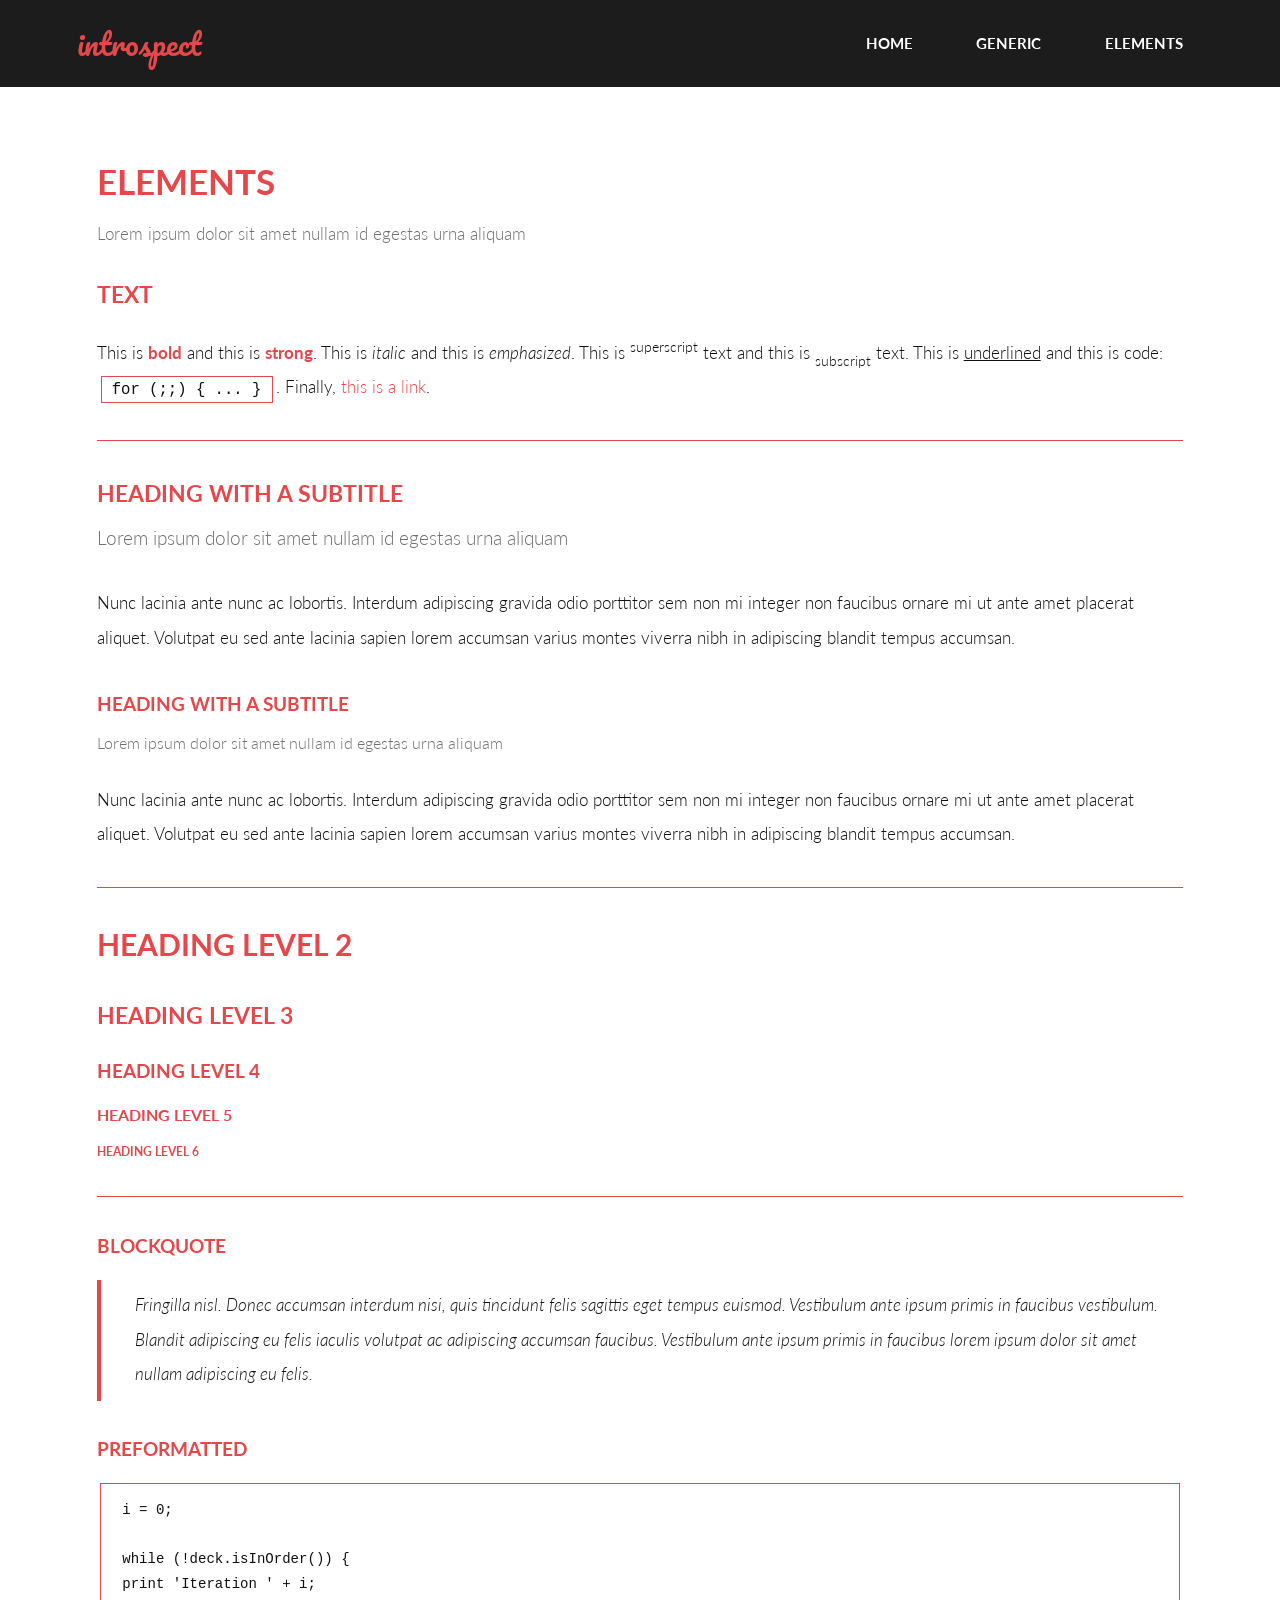
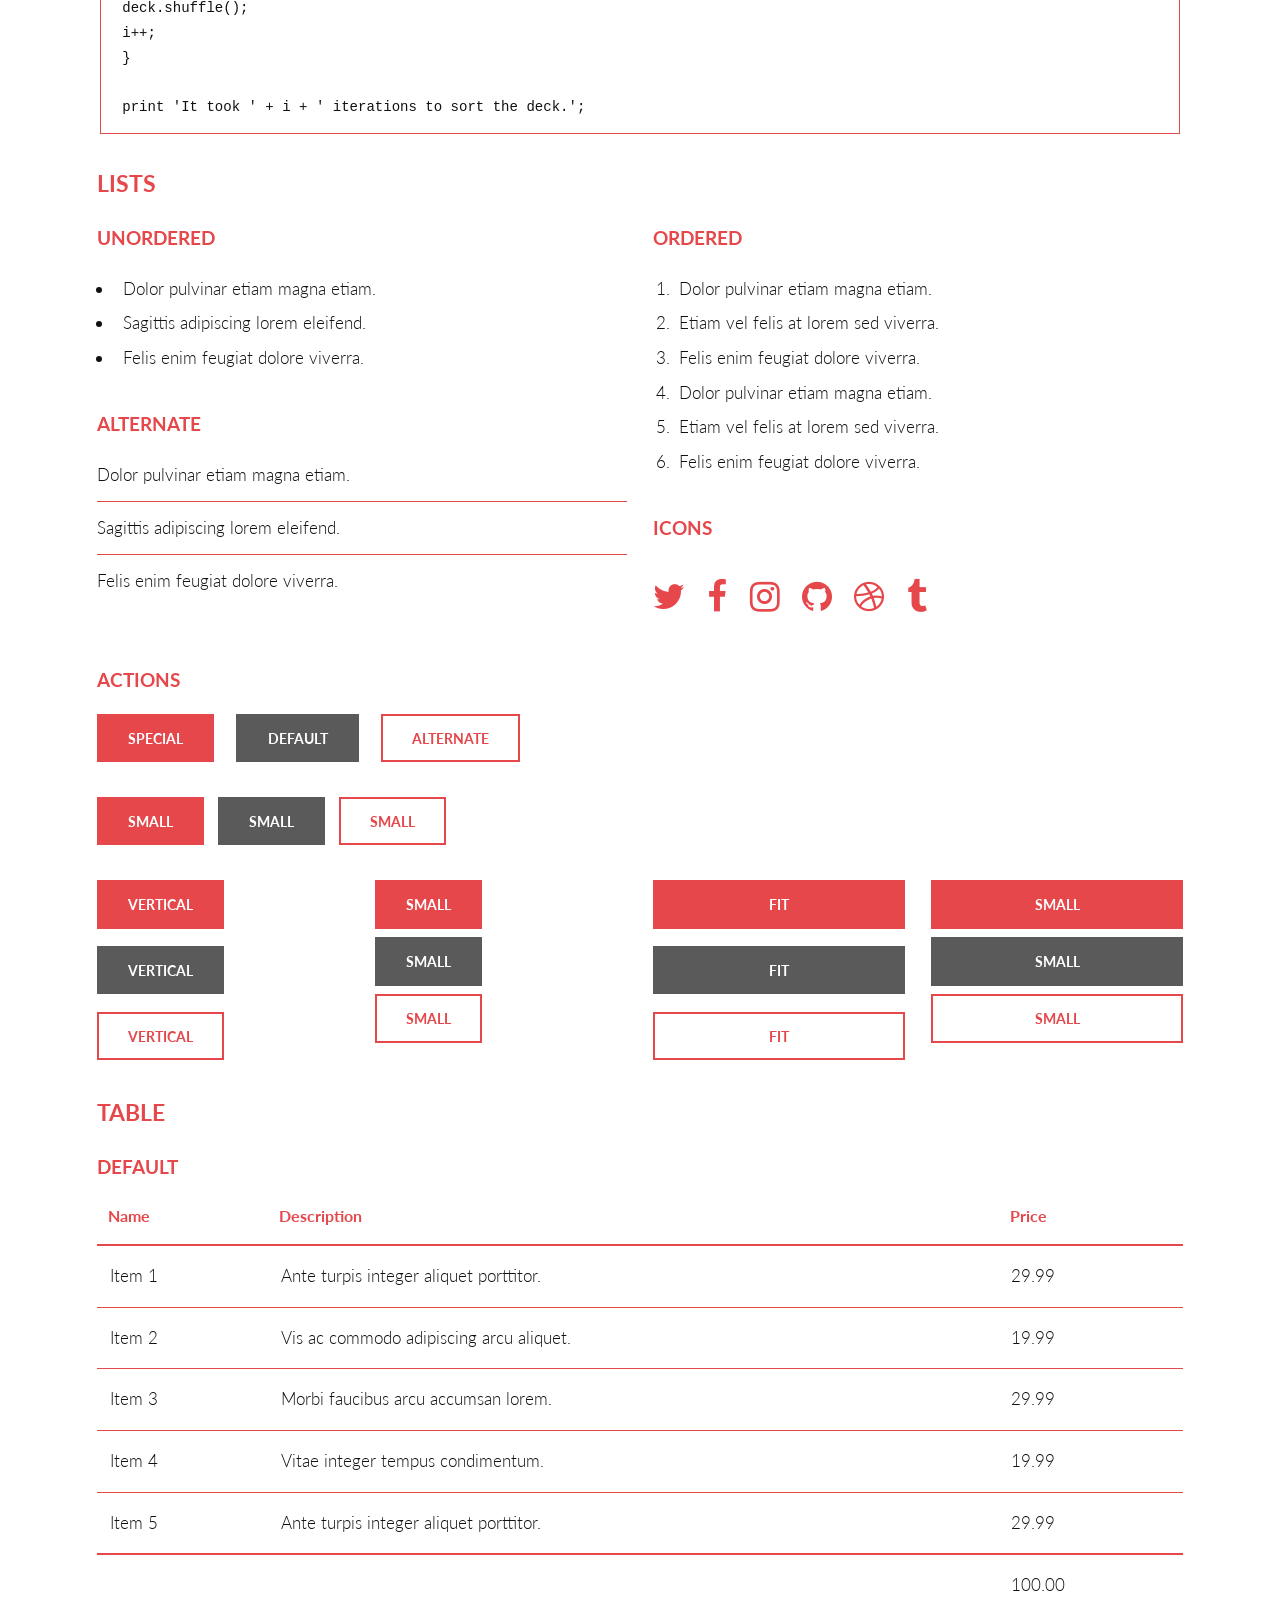
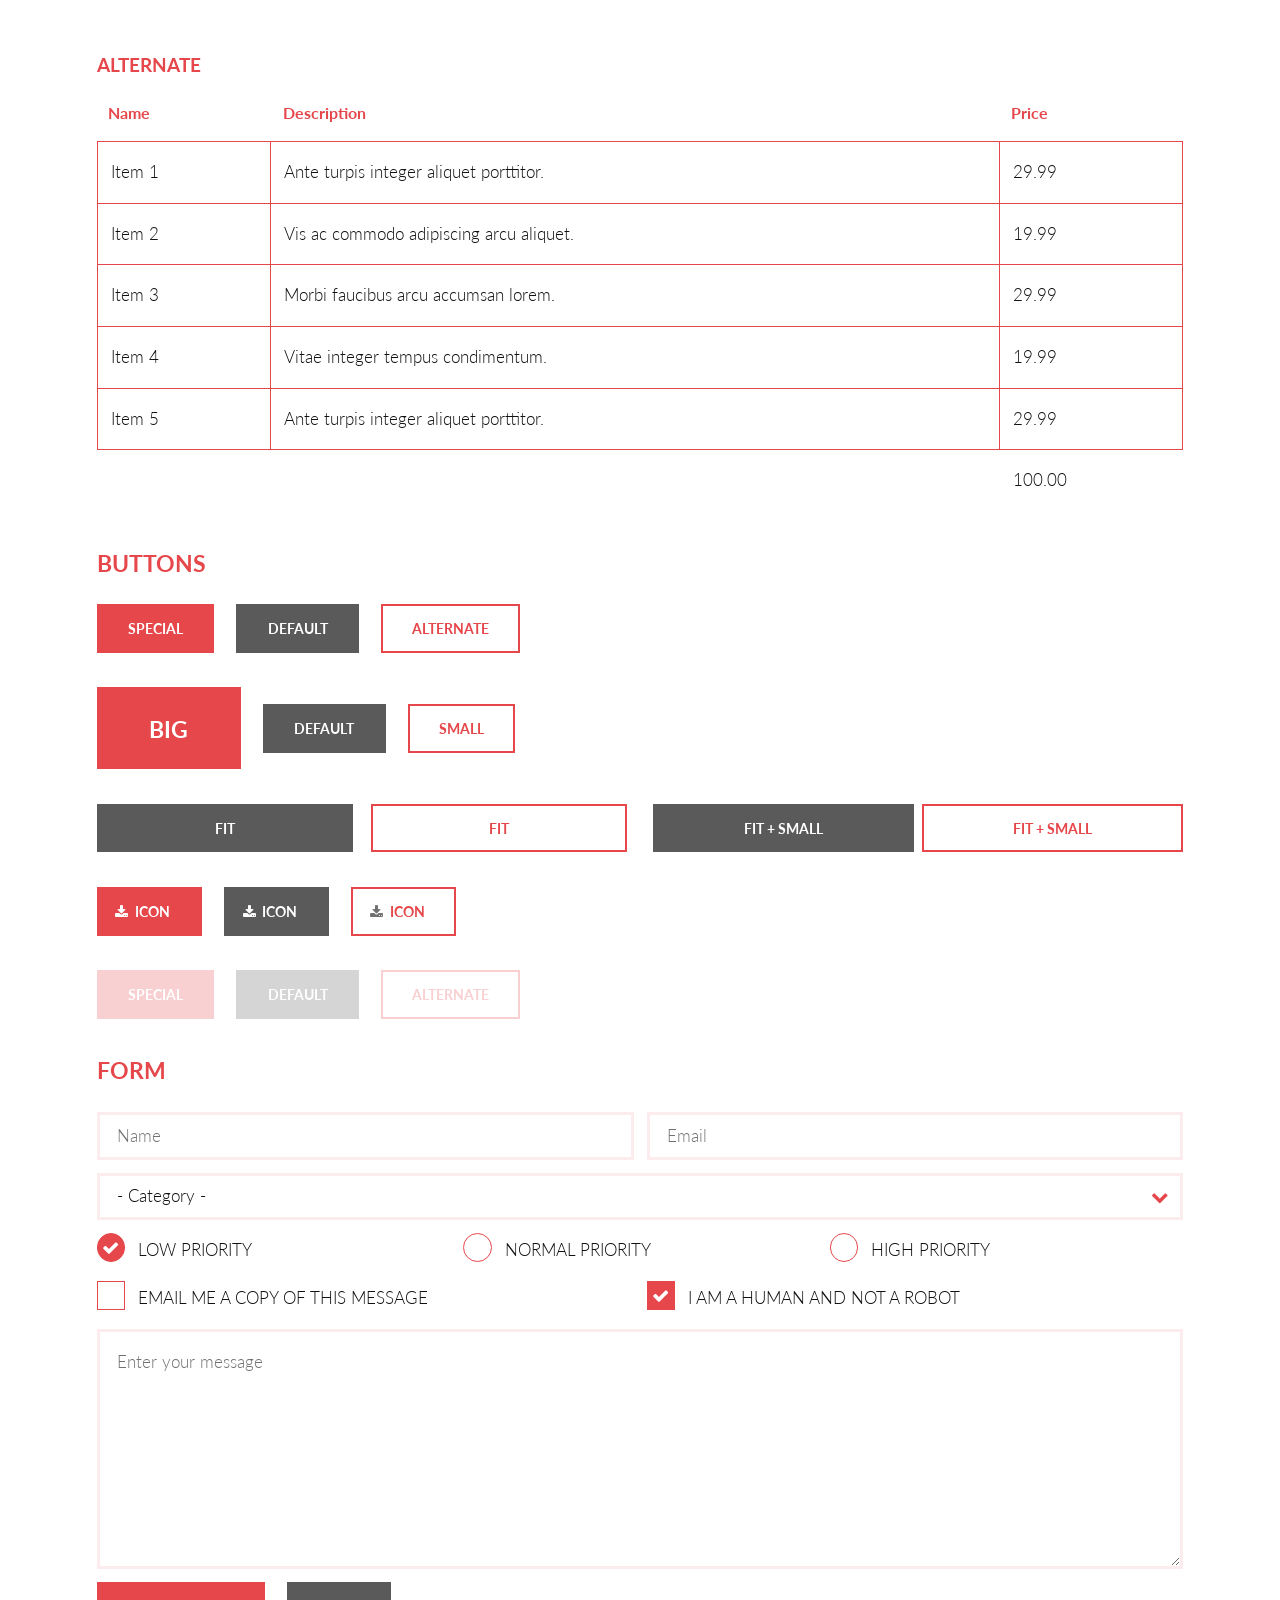
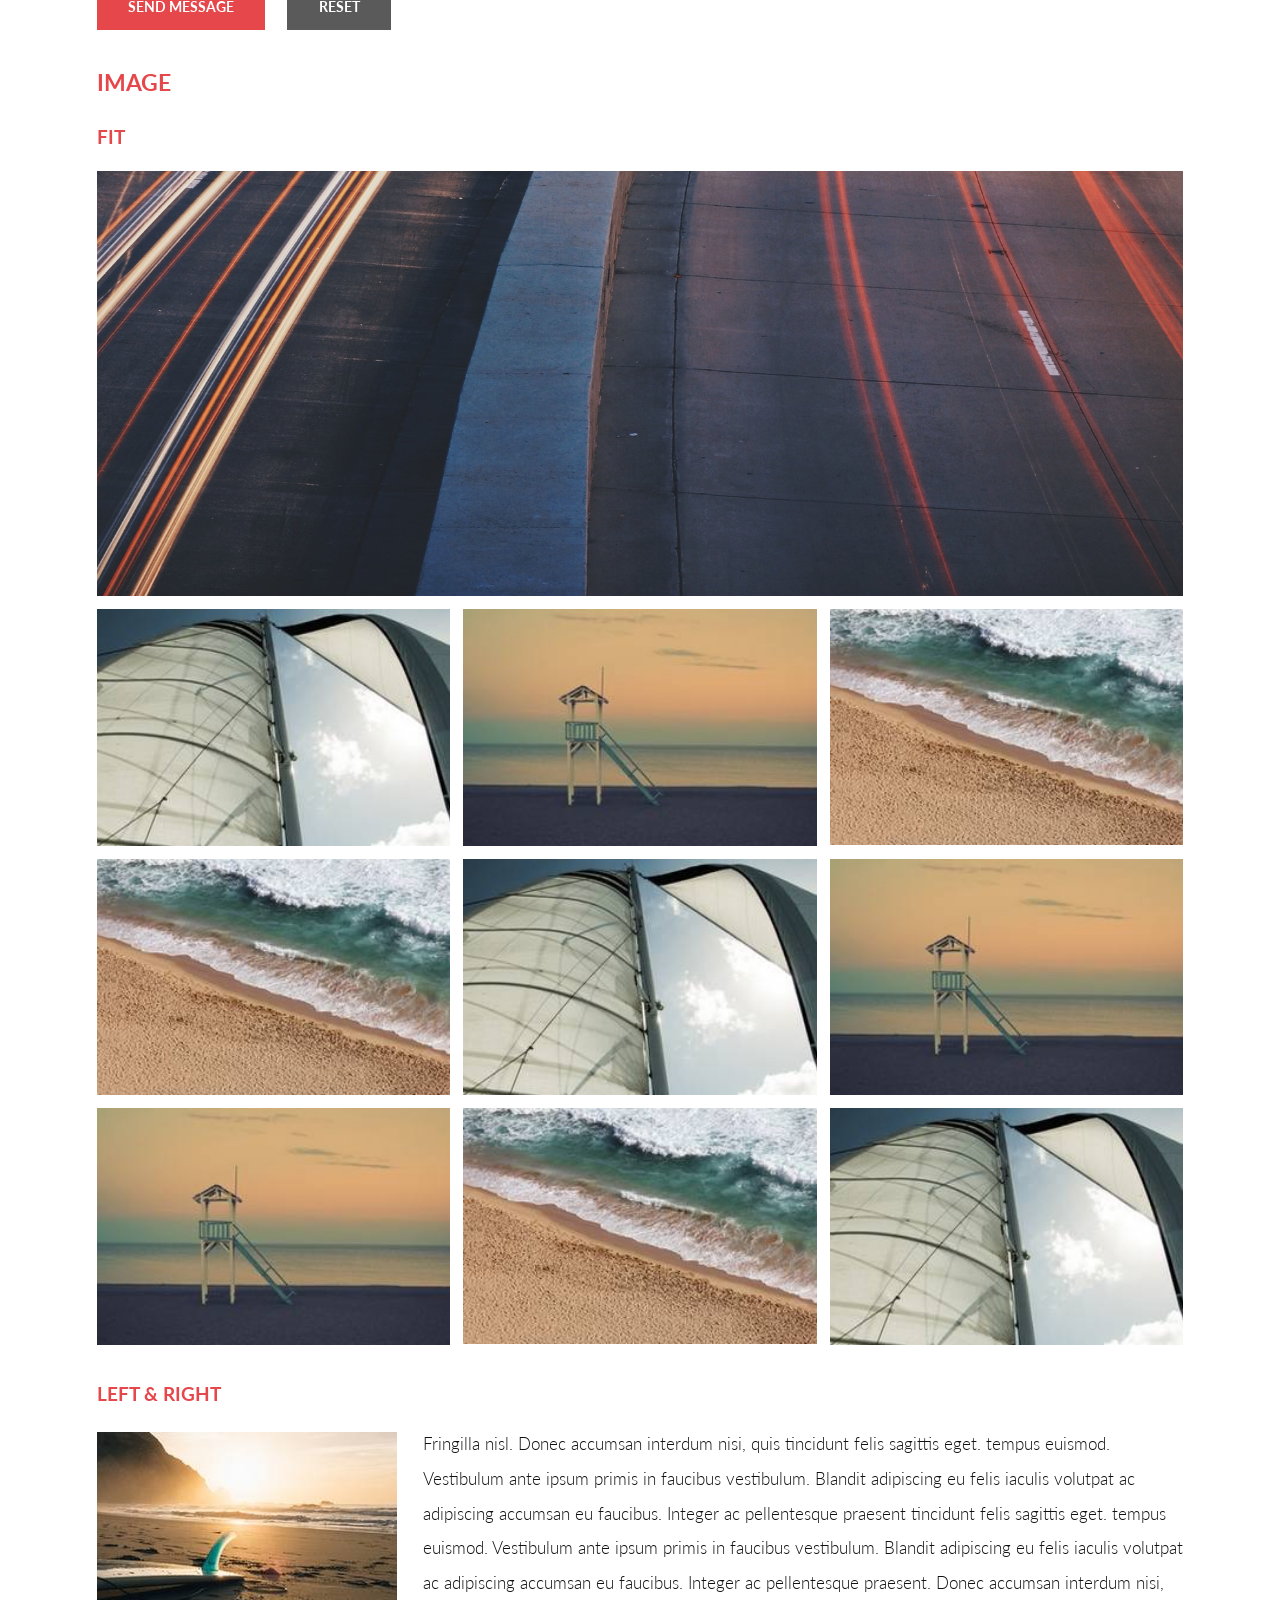
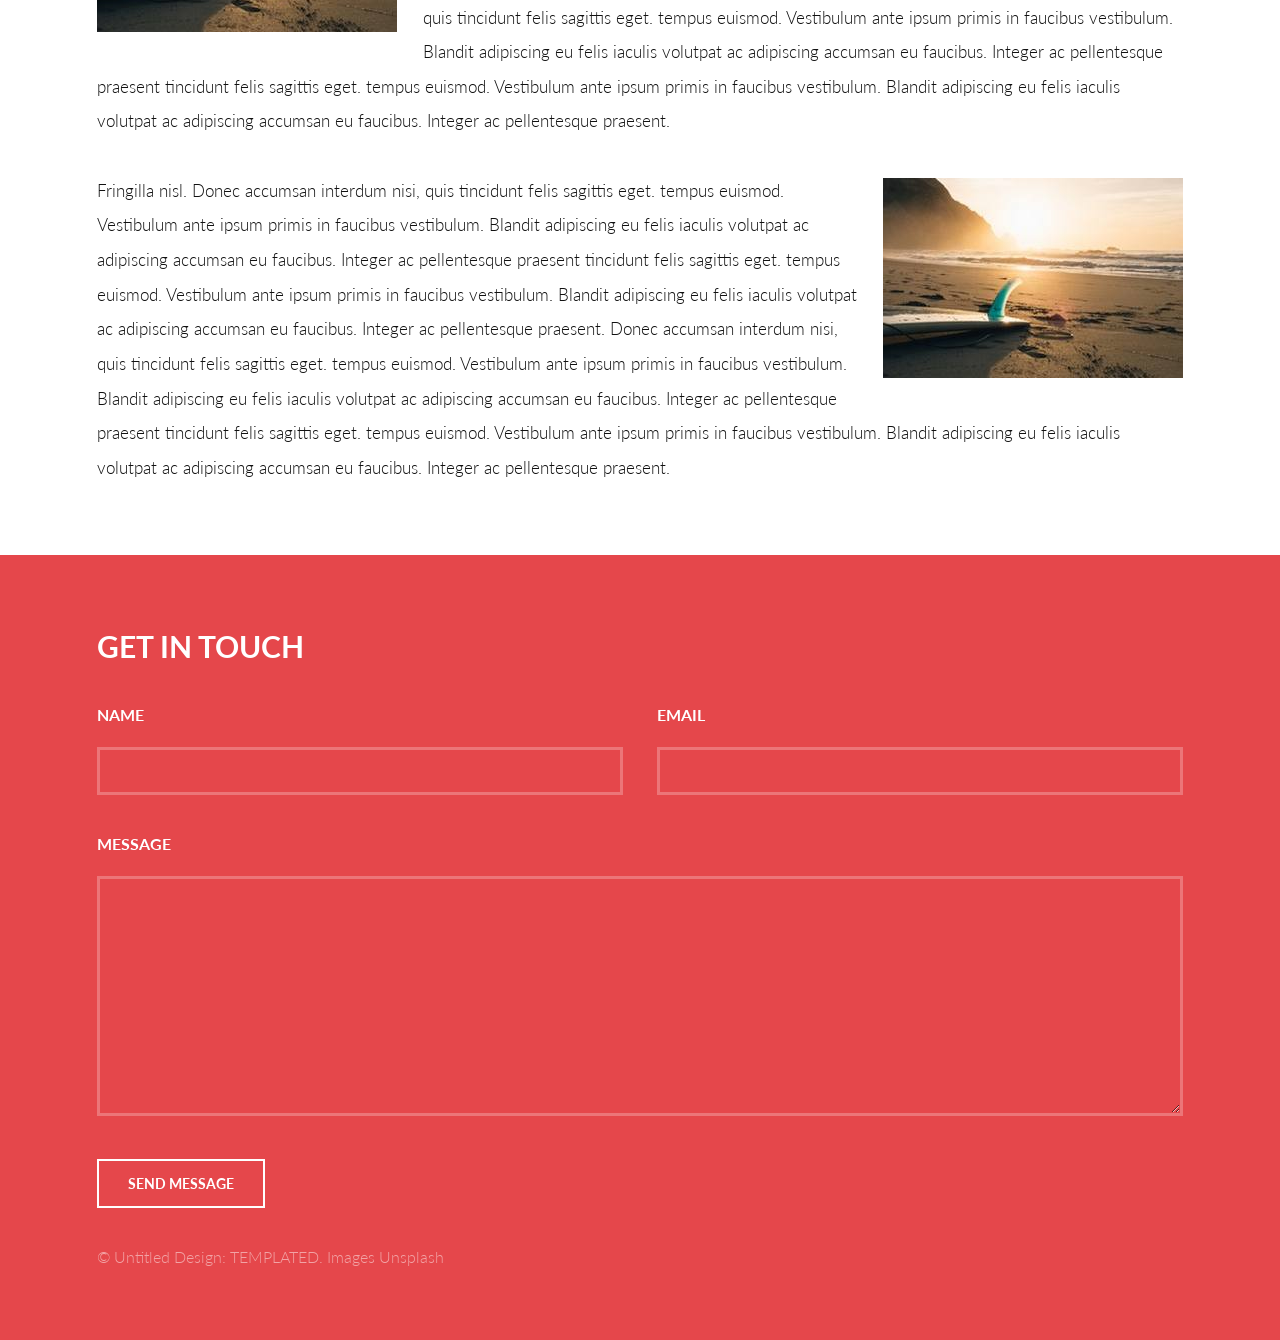
<file: elements.html>
<!DOCTYPE HTML>
<!--
	Introspect by TEMPLATED
	templated.co @templatedco
	Released for free under the Creative Commons Attribution 3.0 license (templated.co/license)
-->
<html>
	<head>
		<title>Elements - Introspect by TEMPLATED</title>
		<meta charset="utf-8" />
		<meta name="viewport" content="width=device-width, initial-scale=1, user-scalable=no" />
		<link rel="stylesheet" href="assets/css/main.css" />
	</head>
	<body>

		<!-- Header -->
			<header id="header">
				<div class="inner">
					<a href="index.html" class="logo">introspect</a>
					<nav id="nav">
						<a href="index.html">Home</a>
						<a href="generic.html">Generic</a>
						<a href="elements.html">Elements</a>
					</nav>
				</div>
			</header>
			<a href="#menu" class="navPanelToggle"><span class="fa fa-bars"></span></a>

		<!-- Main -->
			<section id="main">
				<div class="inner">
					<header class="major special">
						<h1>Elements</h1>
						<p>Lorem ipsum dolor sit amet nullam id egestas urna aliquam</p>
					</header>

					<!-- Text -->
						<section>
							<h3>Text</h3>
							<p>This is <b>bold</b> and this is <strong>strong</strong>. This is <i>italic</i> and this is <em>emphasized</em>.
							This is <sup>superscript</sup> text and this is <sub>subscript</sub> text.
							This is <u>underlined</u> and this is code: <code>for (;;) { ... }</code>. Finally, <a href="#">this is a link</a>.</p>

							<hr />

							<header>
								<h3>Heading with a Subtitle</h3>
								<p>Lorem ipsum dolor sit amet nullam id egestas urna aliquam</p>
							</header>
							<p>Nunc lacinia ante nunc ac lobortis. Interdum adipiscing gravida odio porttitor sem non mi integer non faucibus ornare mi ut ante amet placerat aliquet. Volutpat eu sed ante lacinia sapien lorem accumsan varius montes viverra nibh in adipiscing blandit tempus accumsan.</p>
							<header>
								<h4>Heading with a Subtitle</h4>
								<p>Lorem ipsum dolor sit amet nullam id egestas urna aliquam</p>
							</header>
							<p>Nunc lacinia ante nunc ac lobortis. Interdum adipiscing gravida odio porttitor sem non mi integer non faucibus ornare mi ut ante amet placerat aliquet. Volutpat eu sed ante lacinia sapien lorem accumsan varius montes viverra nibh in adipiscing blandit tempus accumsan.</p>

							<hr />

							<h2>Heading Level 2</h2>
							<h3>Heading Level 3</h3>
							<h4>Heading Level 4</h4>
							<h5>Heading Level 5</h5>
							<h6>Heading Level 6</h6>

							<hr />

							<h4>Blockquote</h4>
							<blockquote>Fringilla nisl. Donec accumsan interdum nisi, quis tincidunt felis sagittis eget tempus euismod. Vestibulum ante ipsum primis in faucibus vestibulum. Blandit adipiscing eu felis iaculis volutpat ac adipiscing accumsan faucibus. Vestibulum ante ipsum primis in faucibus lorem ipsum dolor sit amet nullam adipiscing eu felis.</blockquote>

							<h4>Preformatted</h4>
							<pre><code>i = 0;

while (!deck.isInOrder()) {
print 'Iteration ' + i;
deck.shuffle();
i++;
}

print 'It took ' + i + ' iterations to sort the deck.';</code></pre>
						</section>

					<!-- Lists -->
						<section>
							<h3>Lists</h3>
							<div class="row">
								<div class="6u 12u$(xsmall)">

									<h4>Unordered</h4>
									<ul>
										<li>Dolor pulvinar etiam magna etiam.</li>
										<li>Sagittis adipiscing lorem eleifend.</li>
										<li>Felis enim feugiat dolore viverra.</li>
									</ul>

									<h4>Alternate</h4>
									<ul class="alt">
										<li>Dolor pulvinar etiam magna etiam.</li>
										<li>Sagittis adipiscing lorem eleifend.</li>
										<li>Felis enim feugiat dolore viverra.</li>
									</ul>

								</div>
								<div class="6u$ 12u$(xsmall)">

									<h4>Ordered</h4>
									<ol>
										<li>Dolor pulvinar etiam magna etiam.</li>
										<li>Etiam vel felis at lorem sed viverra.</li>
										<li>Felis enim feugiat dolore viverra.</li>
										<li>Dolor pulvinar etiam magna etiam.</li>
										<li>Etiam vel felis at lorem sed viverra.</li>
										<li>Felis enim feugiat dolore viverra.</li>
									</ol>

									<h4>Icons</h4>
									<ul class="icons">
										<li><a href="#" class="icon fa-twitter"><span class="label">Twitter</span></a></li>
										<li><a href="#" class="icon fa-facebook"><span class="label">Facebook</span></a></li>
										<li><a href="#" class="icon fa-instagram"><span class="label">Instagram</span></a></li>
										<li><a href="#" class="icon fa-github"><span class="label">Github</span></a></li>
										<li><a href="#" class="icon fa-dribbble"><span class="label">Dribbble</span></a></li>
										<li><a href="#" class="icon fa-tumblr"><span class="label">Tumblr</span></a></li>
									</ul>

								</div>
							</div>

							<h4>Actions</h4>
							<ul class="actions">
								<li><a href="#" class="button special">Special</a></li>
								<li><a href="#" class="button">Default</a></li>
								<li><a href="#" class="button alt">Alternate</a></li>
							</ul>
							<ul class="actions small">
								<li><a href="#" class="button special small">Small</a></li>
								<li><a href="#" class="button small">Small</a></li>
								<li><a href="#" class="button alt small">Small</a></li>
							</ul>
							<div class="row">
								<div class="3u 6u(small) 12u$(xsmall)">
									<ul class="actions vertical">
										<li><a href="#" class="button special">Vertical</a></li>
										<li><a href="#" class="button">Vertical</a></li>
										<li><a href="#" class="button alt">Vertical</a></li>
									</ul>
								</div>
								<div class="3u 6u$(small) 12u$(xsmall)">
									<ul class="actions vertical small">
										<li><a href="#" class="button special small">Small</a></li>
										<li><a href="#" class="button small">Small</a></li>
										<li><a href="#" class="button alt small">Small</a></li>
									</ul>
								</div>
								<div class="3u 6u(small) 12u$(xsmall)">
									<ul class="actions vertical">
										<li><a href="#" class="button special fit">Fit</a></li>
										<li><a href="#" class="button fit">Fit</a></li>
										<li><a href="#" class="button alt fit">Fit</a></li>
									</ul>
								</div>
								<div class="3u$ 6u$(small) 12u$(xsmall)">
									<ul class="actions vertical small">
										<li><a href="#" class="button special small fit">Small</a></li>
										<li><a href="#" class="button small fit">Small</a></li>
										<li><a href="#" class="button alt small fit">Small</a></li>
									</ul>
								</div>
							</div>
						</section>

					<!-- Table -->
						<section>
							<h3>Table</h3>
							<h4>Default</h4>
							<div class="table-wrapper">
								<table>
									<thead>
										<tr>
											<th>Name</th>
											<th>Description</th>
											<th>Price</th>
										</tr>
									</thead>
									<tbody>
										<tr>
											<td>Item 1</td>
											<td>Ante turpis integer aliquet porttitor.</td>
											<td>29.99</td>
										</tr>
										<tr>
											<td>Item 2</td>
											<td>Vis ac commodo adipiscing arcu aliquet.</td>
											<td>19.99</td>
										</tr>
										<tr>
											<td>Item 3</td>
											<td> Morbi faucibus arcu accumsan lorem.</td>
											<td>29.99</td>
										</tr>
										<tr>
											<td>Item 4</td>
											<td>Vitae integer tempus condimentum.</td>
											<td>19.99</td>
										</tr>
										<tr>
											<td>Item 5</td>
											<td>Ante turpis integer aliquet porttitor.</td>
											<td>29.99</td>
										</tr>
									</tbody>
									<tfoot>
										<tr>
											<td colspan="2"></td>
											<td>100.00</td>
										</tr>
									</tfoot>
								</table>
							</div>
							<h4>Alternate</h4>
							<div class="table-wrapper">
								<table class="alt">
									<thead>
										<tr>
											<th>Name</th>
											<th>Description</th>
											<th>Price</th>
										</tr>
									</thead>
									<tbody>
										<tr>
											<td>Item 1</td>
											<td>Ante turpis integer aliquet porttitor.</td>
											<td>29.99</td>
										</tr>
										<tr>
											<td>Item 2</td>
											<td>Vis ac commodo adipiscing arcu aliquet.</td>
											<td>19.99</td>
										</tr>
										<tr>
											<td>Item 3</td>
											<td> Morbi faucibus arcu accumsan lorem.</td>
											<td>29.99</td>
										</tr>
										<tr>
											<td>Item 4</td>
											<td>Vitae integer tempus condimentum.</td>
											<td>19.99</td>
										</tr>
										<tr>
											<td>Item 5</td>
											<td>Ante turpis integer aliquet porttitor.</td>
											<td>29.99</td>
										</tr>
									</tbody>
									<tfoot>
										<tr>
											<td colspan="2"></td>
											<td>100.00</td>
										</tr>
									</tfoot>
								</table>
							</div>
						</section>

					<!-- Buttons -->
						<section>
							<h3>Buttons</h3>
							<ul class="actions">
								<li><a href="#" class="button special">Special</a></li>
								<li><a href="#" class="button">Default</a></li>
								<li><a href="#" class="button alt">Alternate</a></li>
							</ul>
							<ul class="actions">
								<li><a href="#" class="button special big">Big</a></li>
								<li><a href="#" class="button">Default</a></li>
								<li><a href="#" class="button alt small">Small</a></li>
							</ul>
							<div class="row">
								<div class="6u 12u$(xsmall)">
									<ul class="actions fit">
										<li><a href="#" class="button fit">Fit</a></li>
										<li><a href="#" class="button alt fit">Fit</a></li>
									</ul>
								</div>
								<div class="6u$ 12u$(xsmall)">
									<ul class="actions fit small">
										<li><a href="#" class="button fit small">Fit + Small</a></li>
										<li><a href="#" class="button alt fit small">Fit + Small</a></li>
									</ul>
								</div>
							</div>
							<ul class="actions">
								<li><a href="#" class="button special icon fa-download">Icon</a></li>
								<li><a href="#" class="button icon fa-download">Icon</a></li>
								<li><a href="#" class="button alt icon fa-download">Icon</a></li>
							</ul>
							<ul class="actions">
								<li><span class="button special disabled">Special</span></li>
								<li><span class="button disabled">Default</span></li>
								<li><span class="button alt disabled">Alternate</span></li>
							</ul>
						</section>

					<!-- Form -->
						<section>
							<h3>Form</h3>
							<form method="post" action="#">
								<div class="row uniform 50%">
									<div class="6u 12u$(xsmall)">
										<input type="text" name="demo-name" id="demo-name" value="" placeholder="Name" />
									</div>
									<div class="6u$ 12u$(xsmall)">
										<input type="email" name="demo-email" id="demo-email" value="" placeholder="Email" />
									</div>
									<div class="12u$">
										<div class="select-wrapper">
											<select name="demo-category" id="demo-category">
												<option value="">- Category -</option>
												<option value="1">Manufacturing</option>
												<option value="1">Shipping</option>
												<option value="1">Administration</option>
												<option value="1">Human Resources</option>
											</select>
										</div>
									</div>
									<div class="4u 12u$(xsmall)">
										<input type="radio" id="priority-low" name="priority" checked>
										<label for="priority-low">Low Priority</label>
									</div>
									<div class="4u 12u$(xsmall)">
										<input type="radio" id="priority-normal" name="priority">
										<label for="priority-normal">Normal Priority</label>
									</div>
									<div class="4u$ 12u$(xsmall)">
										<input type="radio" id="priority-high" name="priority">
										<label for="priority-high">High Priority</label>
									</div>
									<div class="6u 12u$(small)">
										<input type="checkbox" id="copy" name="copy">
										<label for="copy">Email me a copy of this message</label>
									</div>
									<div class="6u$ 12u$(small)">
										<input type="checkbox" id="human" name="human" checked>
										<label for="human">I am a human and not a robot</label>
									</div>
									<div class="12u$">
										<textarea name="demo-message" id="demo-message" placeholder="Enter your message" rows="6"></textarea>
									</div>
									<div class="12u$">
										<ul class="actions">
											<li><input type="submit" value="Send Message" class="special" /></li>
											<li><input type="reset" value="Reset" /></li>
										</ul>
									</div>
								</div>
							</form>
						</section>

					<!-- Image -->
						<section>
							<h3>Image</h3>
							<h4>Fit</h4>
							<div class="box alt">
								<div class="row 50% uniform">
									<div class="12u$"><span class="image fit"><img src="images/pic11.jpg" alt="" /></span></div>
									<div class="4u"><span class="image fit"><img src="images/pic03.jpg" alt="" /></span></div>
									<div class="4u"><span class="image fit"><img src="images/pic04.jpg" alt="" /></span></div>
									<div class="4u$"><span class="image fit"><img src="images/pic05.jpg" alt="" /></span></div>
									<div class="4u"><span class="image fit"><img src="images/pic05.jpg" alt="" /></span></div>
									<div class="4u"><span class="image fit"><img src="images/pic03.jpg" alt="" /></span></div>
									<div class="4u$"><span class="image fit"><img src="images/pic04.jpg" alt="" /></span></div>
									<div class="4u"><span class="image fit"><img src="images/pic04.jpg" alt="" /></span></div>
									<div class="4u"><span class="image fit"><img src="images/pic05.jpg" alt="" /></span></div>
									<div class="4u$"><span class="image fit"><img src="images/pic03.jpg" alt="" /></span></div>
								</div>
							</div>

							<h4>Left &amp; Right</h4>
							<p><span class="image left"><img src="images/pic06.jpg" alt="" /></span>Fringilla nisl. Donec accumsan interdum nisi, quis tincidunt felis sagittis eget. tempus euismod. Vestibulum ante ipsum primis in faucibus vestibulum. Blandit adipiscing eu felis iaculis volutpat ac adipiscing accumsan eu faucibus. Integer ac pellentesque praesent tincidunt felis sagittis eget. tempus euismod. Vestibulum ante ipsum primis in faucibus vestibulum. Blandit adipiscing eu felis iaculis volutpat ac adipiscing accumsan eu faucibus. Integer ac pellentesque praesent. Donec accumsan interdum nisi, quis tincidunt felis sagittis eget. tempus euismod. Vestibulum ante ipsum primis in faucibus vestibulum. Blandit adipiscing eu felis iaculis volutpat ac adipiscing accumsan eu faucibus. Integer ac pellentesque praesent tincidunt felis sagittis eget. tempus euismod. Vestibulum ante ipsum primis in faucibus vestibulum. Blandit adipiscing eu felis iaculis volutpat ac adipiscing accumsan eu faucibus. Integer ac pellentesque praesent.</p>
							<p><span class="image right"><img src="images/pic06.jpg" alt="" /></span>Fringilla nisl. Donec accumsan interdum nisi, quis tincidunt felis sagittis eget. tempus euismod. Vestibulum ante ipsum primis in faucibus vestibulum. Blandit adipiscing eu felis iaculis volutpat ac adipiscing accumsan eu faucibus. Integer ac pellentesque praesent tincidunt felis sagittis eget. tempus euismod. Vestibulum ante ipsum primis in faucibus vestibulum. Blandit adipiscing eu felis iaculis volutpat ac adipiscing accumsan eu faucibus. Integer ac pellentesque praesent. Donec accumsan interdum nisi, quis tincidunt felis sagittis eget. tempus euismod. Vestibulum ante ipsum primis in faucibus vestibulum. Blandit adipiscing eu felis iaculis volutpat ac adipiscing accumsan eu faucibus. Integer ac pellentesque praesent tincidunt felis sagittis eget. tempus euismod. Vestibulum ante ipsum primis in faucibus vestibulum. Blandit adipiscing eu felis iaculis volutpat ac adipiscing accumsan eu faucibus. Integer ac pellentesque praesent.</p>
						</section>

				</div>
			</section>

		<!-- Footer -->
			<section id="footer">
				<div class="inner">
					<header>
						<h2>Get in Touch</h2>
					</header>
					<form method="post" action="#">
						<div class="field half first">
							<label for="name">Name</label>
							<input type="text" name="name" id="name" />
						</div>
						<div class="field half">
							<label for="email">Email</label>
							<input type="text" name="email" id="email" />
						</div>
						<div class="field">
							<label for="message">Message</label>
							<textarea name="message" id="message" rows="6"></textarea>
						</div>
						<ul class="actions">
							<li><input type="submit" value="Send Message" class="alt" /></li>
						</ul>
					</form>
					<div class="copyright">
						&copy; Untitled Design: <a href="https://templated.co/">TEMPLATED</a>. Images <a href="https://unsplash.com/">Unsplash</a>
					</div>
				</div>
			</section>

		<!-- Scripts -->
			<script src="assets/js/jquery.min.js"></script>
			<script src="assets/js/skel.min.js"></script>
			<script src="assets/js/util.js"></script>
			<script src="assets/js/main.js"></script>

	</body>
</html>
</file>
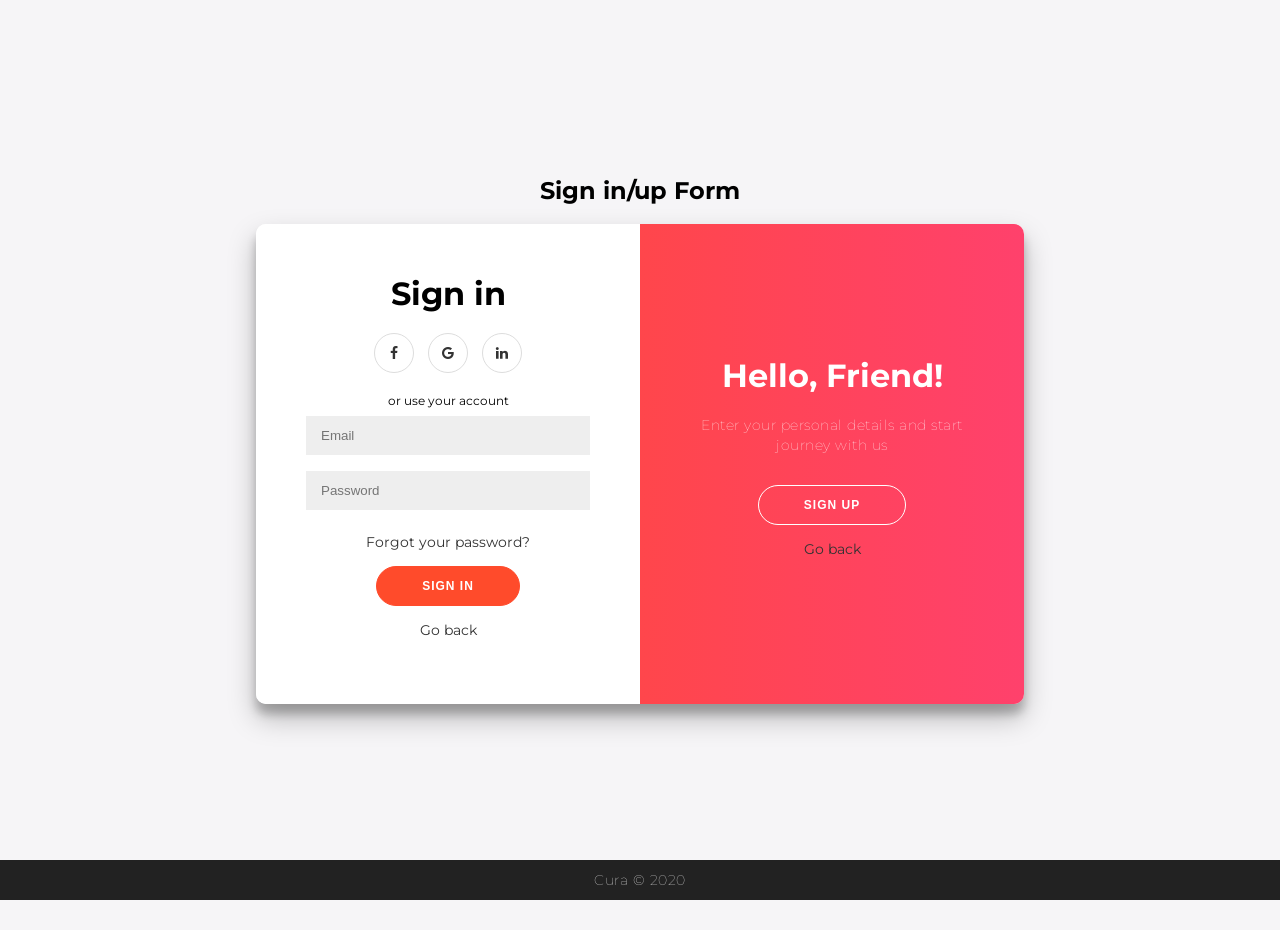
<file: form.html>
<!DOCTYPE html>
<html>
<head>
	<title>form</title>

	<link rel="stylesheet" type="text/css" href="formcss.css">
	<link rel="stylesheet" href="https://cdnjs.cloudflare.com/ajax/libs/font-awesome/4.7.0/css/font-awesome.min.css">
</head>
<body>
	<h2> Sign in/up Form</h2>
<div class="container" id="container">
	<div class="form-container sign-up-container">
		<form action="#">
			<h1>Create Account</h1>
			<div class="social-container">
				<a href="#" class="social"><i class="fa fa-facebook"></i></a>
				<a href="#" class="social"><i class="fa fa-google"></i></a>
				<a href="#" class="social"><i class="fa fa-linkedin"></i></a>
			</div>
			<span>or use your email for registration</span>
			<input type="text" placeholder="Name" />
			<input type="email" placeholder="Email" />
			<input type="password" placeholder="Password" />
			<button>Sign Up</button>
		</form>
	</div>
	<div class="form-container sign-in-container">
		<form action="#">
			<h1>Sign in</h1>
			<div class="social-container">
				<a href="#" class="social"><i class="fa fa-facebook"></i></a>
				<a href="#" class="social"><i class="fa fa-google"></i></a>
				<a href="#" class="social"><i class="fa fa-linkedin"></i></a>
			</div>
			<span>or use your account</span>
			<input type="email" placeholder="Email" />
			<input type="password" placeholder="Password" />
			<a href="#">Forgot your password?</a>
			<button>Sign In</button>
			<a href="index.html">Go back</a>
		</form>
	</div>
	<div class="overlay-container">
		<div class="overlay">
			<div class="overlay-panel overlay-left">
				<h1>Welcome Back!</h1>
				<p>To keep connected with us please login with your personal info</p>
				<button class="ghost" id="signIn">Sign In</button>
			</div>
			<div class="overlay-panel overlay-right">
				<h1>Hello, Friend!</h1>
				<p>Enter your personal details and start journey with us</p>
				<button class="ghost" id="signUp">Sign Up</button>
				<a href="index.html">Go back</a>
			</div>
		</div>
	</div>
</div>

<footer>
		<p class="flow-text">Cura &copy; 2020</p>
	
</footer>
<script src="formjs.js"></script>

</body>
</html>
</file>
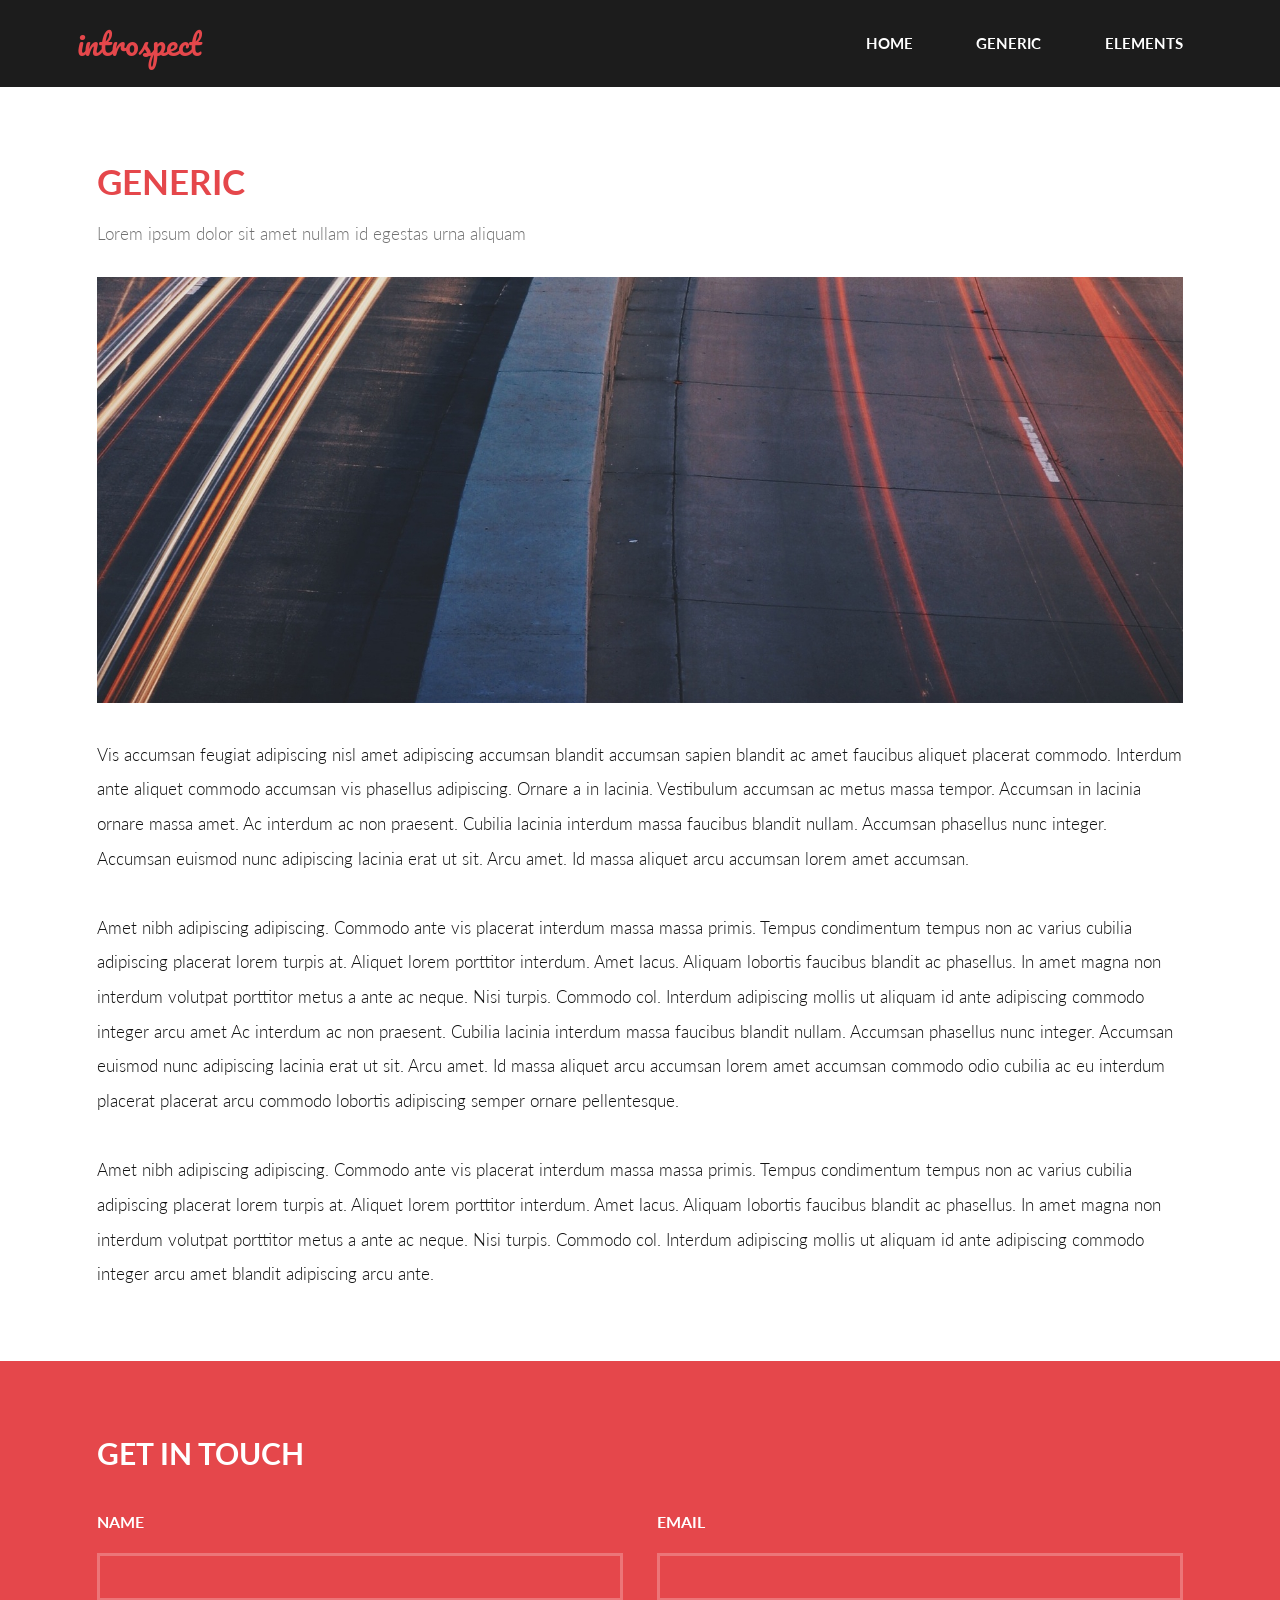
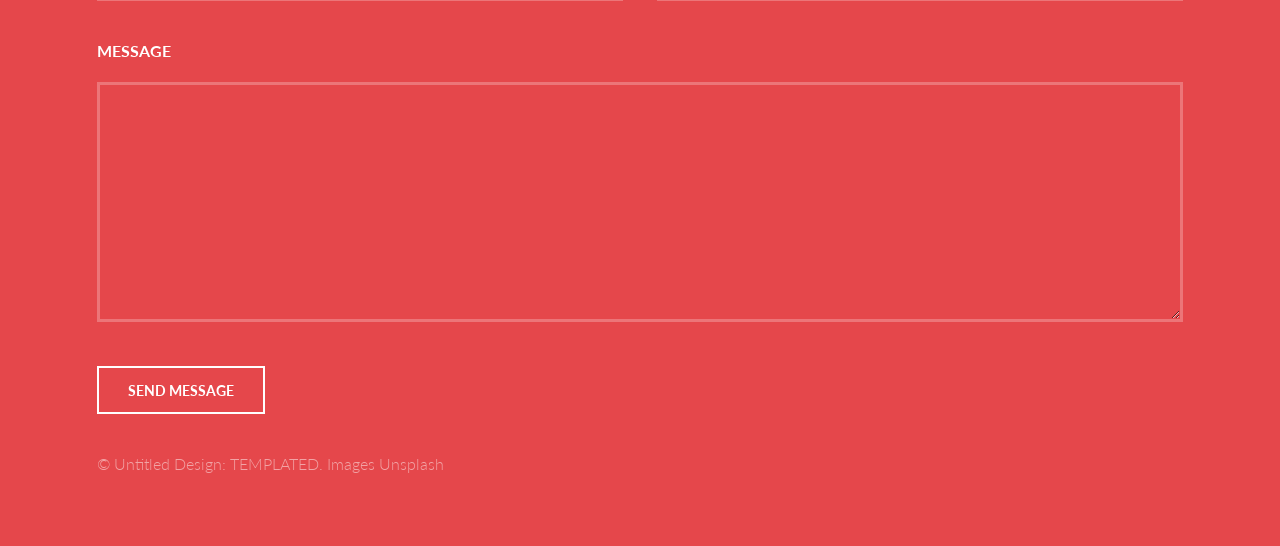
<file: generic.html>
<!DOCTYPE HTML>
<!--
	Introspect by TEMPLATED
	templated.co @templatedco
	Released for free under the Creative Commons Attribution 3.0 license (templated.co/license)
-->
<html>
	<head>
		<title>Generic - Introspect by TEMPLATED</title>
		<meta charset="utf-8" />
		<meta name="viewport" content="width=device-width, initial-scale=1, user-scalable=no" />
		<link rel="stylesheet" href="assets/css/main.css" />
	</head>
	<body>

		<!-- Header -->
			<header id="header">
				<div class="inner">
					<a href="index.html" class="logo">introspect</a>
					<nav id="nav">
						<a href="index.html">Home</a>
						<a href="generic.html">Generic</a>
						<a href="elements.html">Elements</a>
					</nav>
				</div>
			</header>
			<a href="#menu" class="navPanelToggle"><span class="fa fa-bars"></span></a>

		<!-- Main -->
			<section id="main" >
				<div class="inner">
					<header class="major special">
						<h1>Generic</h1>
						<p>Lorem ipsum dolor sit amet nullam id egestas urna aliquam</p>
					</header>
					<a href="#" class="image fit"><img src="images/pic11.jpg" alt="" /></a>
					<p>Vis accumsan feugiat adipiscing nisl amet adipiscing accumsan blandit accumsan sapien blandit ac amet faucibus aliquet placerat commodo. Interdum ante aliquet commodo accumsan vis phasellus adipiscing. Ornare a in lacinia. Vestibulum accumsan ac metus massa tempor. Accumsan in lacinia ornare massa amet. Ac interdum ac non praesent. Cubilia lacinia interdum massa faucibus blandit nullam. Accumsan phasellus nunc integer. Accumsan euismod nunc adipiscing lacinia erat ut sit. Arcu amet. Id massa aliquet arcu accumsan lorem amet accumsan.</p>
					<p>Amet nibh adipiscing adipiscing. Commodo ante vis placerat interdum massa massa primis. Tempus condimentum tempus non ac varius cubilia adipiscing placerat lorem turpis at. Aliquet lorem porttitor interdum. Amet lacus. Aliquam lobortis faucibus blandit ac phasellus. In amet magna non interdum volutpat porttitor metus a ante ac neque. Nisi turpis. Commodo col. Interdum adipiscing mollis ut aliquam id ante adipiscing commodo integer arcu amet Ac interdum ac non praesent. Cubilia lacinia interdum massa faucibus blandit nullam. Accumsan phasellus nunc integer. Accumsan euismod nunc adipiscing lacinia erat ut sit. Arcu amet. Id massa aliquet arcu accumsan lorem amet accumsan commodo odio cubilia ac eu interdum placerat placerat arcu commodo lobortis adipiscing semper ornare pellentesque.</p>
					<p>Amet nibh adipiscing adipiscing. Commodo ante vis placerat interdum massa massa primis. Tempus condimentum tempus non ac varius cubilia adipiscing placerat lorem turpis at. Aliquet lorem porttitor interdum. Amet lacus. Aliquam lobortis faucibus blandit ac phasellus. In amet magna non interdum volutpat porttitor metus a ante ac neque. Nisi turpis. Commodo col. Interdum adipiscing mollis ut aliquam id ante adipiscing commodo integer arcu amet blandit adipiscing arcu ante.</p>
				</div>
			</section>

		<!-- Footer -->
			<section id="footer">
				<div class="inner">
					<header>
						<h2>Get in Touch</h2>
					</header>
					<form method="post" action="#">
						<div class="field half first">
							<label for="name">Name</label>
							<input type="text" name="name" id="name" />
						</div>
						<div class="field half">
							<label for="email">Email</label>
							<input type="text" name="email" id="email" />
						</div>
						<div class="field">
							<label for="message">Message</label>
							<textarea name="message" id="message" rows="6"></textarea>
						</div>
						<ul class="actions">
							<li><input type="submit" value="Send Message" class="alt" /></li>
						</ul>
					</form>
					<div class="copyright">
						&copy; Untitled Design: <a href="https://templated.co/">TEMPLATED</a>. Images <a href="https://unsplash.com/">Unsplash</a>
					</div>
				</div>
			</section>

		<!-- Scripts -->
			<script src="assets/js/jquery.min.js"></script>
			<script src="assets/js/skel.min.js"></script>
			<script src="assets/js/util.js"></script>
			<script src="assets/js/main.js"></script>

	</body>
</html>
</file>
<file: formcss.css>
@import url('https://fonts.googleapis.com/css?family=Montserrat:400,800');

* {
	box-sizing: border-box;
}

body {
	background: #f6f5f7;
	display: flex;
	justify-content: center;
	align-items: center;
	flex-direction: column;
	font-family: 'Montserrat', sans-serif;
	height: 100vh;
	margin: -20px 0 50px;
}

h1 {
	font-weight: bold;
	margin: 0;
}

h2 {
	text-align: center;
}

p {
	font-size: 14px;
	font-weight: 100;
	line-height: 20px;
	letter-spacing: 0.5px;
	margin: 20px 0 30px;
}

span {
	font-size: 12px;
}

a {
	color: #333;
	font-size: 14px;
	text-decoration: none;
	margin: 15px 0;
}

button {
	border-radius: 20px;
	border: 1px solid #FF4B2B;
	background-color: #FF4B2B;
	color: #FFFFFF;
	font-size: 12px;
	font-weight: bold;
	padding: 12px 45px;
	letter-spacing: 1px;
	text-transform: uppercase;
	transition: transform 80ms ease-in;
}

button:active {
	transform: scale(0.95);
}

button:focus {
	outline: none;
}

button.ghost {
	background-color: transparent;
	border-color: #FFFFFF;
}

form {
	background-color: #FFFFFF;
	display: flex;
	align-items: center;
	justify-content: center;
	flex-direction: column;
	padding: 0 50px;
	height: 100%;
	text-align: center;
}

input {
	background-color: #eee;
	border: none;
	padding: 12px 15px;
	margin: 8px 0;
	width: 100%;
}

.container {
	background-color: #fff;
	border-radius: 10px;
  	box-shadow: 0 14px 28px rgba(0,0,0,0.25), 
			0 10px 10px rgba(0,0,0,0.22);
	position: relative;
	overflow: hidden;
	width: 768px;
	max-width: 100%;
	min-height: 480px;
}

.form-container {
	position: absolute;
	top: 0;
	height: 100%;
	transition: all 0.6s ease-in-out;
}

.sign-in-container {
	left: 0;
	width: 50%;
	z-index: 2;
}

.container.right-panel-active .sign-in-container {
	transform: translateX(100%);
}

.sign-up-container {
	left: 0;
	width: 50%;
	opacity: 0;
	z-index: 1;
}

.container.right-panel-active .sign-up-container {
	transform: translateX(100%);
	opacity: 1;
	z-index: 5;
	animation: show 0.6s;
}

@keyframes show {
	0%, 49.99% {
		opacity: 0;
		z-index: 1;
	}
	
	50%, 100% {
		opacity: 1;
		z-index: 5;
	}
}

.overlay-container {
	position: absolute;
	top: 0;
	left: 50%;
	width: 50%;
	height: 100%;
	overflow: hidden;
	transition: transform 0.6s ease-in-out;
	z-index: 100;
}

.container.right-panel-active .overlay-container{
	transform: translateX(-100%);
}

.overlay {
	background: #FF416C;
	background: -webkit-linear-gradient(to right, #FF4B2B, #FF416C);
	background: linear-gradient(to right, #FF4B2B, #FF416C);
	background-repeat: no-repeat;
	background-size: cover;
	background-position: 0 0;
	color: #FFFFFF;
	position: relative;
	left: -100%;
	height: 100%;
	width: 200%;
  	transform: translateX(0);
	transition: transform 0.6s ease-in-out;
}

.container.right-panel-active .overlay {
  	transform: translateX(50%);
}

.overlay-panel {
	position: absolute;
	display: flex;
	align-items: center;
	justify-content: center;
	flex-direction: column;
	padding: 0 40px;
	text-align: center;
	top: 0;
	height: 100%;
	width: 50%;
	transform: translateX(0);
	transition: transform 0.6s ease-in-out;
}

.overlay-left {
	transform: translateX(-20%);
}

.container.right-panel-active .overlay-left {
	transform: translateX(0);
}

.overlay-right {
	right: 0;
	transform: translateX(0);
}

.container.right-panel-active .overlay-right {
	transform: translateX(20%);
}

.social-container {
	margin: 20px 0;
}

.social-container a {
	border: 1px solid #DDDDDD;
	border-radius: 50%;
	display: inline-flex;
	justify-content: center;
	align-items: center;
	margin: 0 5px;
	height: 40px;
	width: 40px;
}

footer {
    background-color: #222;
    color: #fff;
    font-size: 14px;
    bottom: 0;
    position: fixed;
    left: 0;
    right: 0;
    text-align: center;
    z-index: 999;
}

footer p {
    margin: 10px 0;
}

footer i {
    color: red;
}

footer a {
    color: #3c97bf;
    text-decoration: none;
}
</file>
<file: assets/css/main.css>
@import url(font-awesome.min.css);
@import url("https://fonts.googleapis.com/css?family=Lato:300,400,700|Pacifico");

/*
	Introspect by TEMPLATED
	templated.co @templatedco
	Released for free under the Creative Commons Attribution 3.0 license (templated.co/license)
*/

/* Reset */

	html, body, div, span, applet, object, iframe, h1, h2, h3, h4, h5, h6, p, blockquote, pre, a, abbr, acronym, address, big, cite, code, del, dfn, em, img, ins, kbd, q, s, samp, small, strike, strong, sub, sup, tt, var, b, u, i, center, dl, dt, dd, ol, ul, li, fieldset, form, label, legend, table, caption, tbody, tfoot, thead, tr, th, td, article, aside, canvas, details, embed, figure, figcaption, footer, header, hgroup, menu, nav, output, ruby, section, summary, time, mark, audio, video {
		margin: 0;
		padding: 0;
		border: 0;
		font-size: 100%;
		font: inherit;
		vertical-align: baseline;
	}

	article, aside, details, figcaption, figure, footer, header, hgroup, menu, nav, section {
		display: block;
	}

	body {
		line-height: 1;
	}

	ol, ul {
		list-style: none;
	}

	blockquote, q {
		quotes: none;
	}

	blockquote:before, blockquote:after, q:before, q:after {
		content: '';
		content: none;
	}

	table {
		border-collapse: collapse;
		border-spacing: 0;
	}

	body {
		-webkit-text-size-adjust: none;
	}

/* Box Model */

	*, *:before, *:after {
		-moz-box-sizing: border-box;
		-webkit-box-sizing: border-box;
		box-sizing: border-box;
	}

/* Containers */

	.container {
		margin-left: auto;
		margin-right: auto;
	}

	.container.\31 25\25 {
		width: 100%;
		max-width: 100em;
		min-width: 80em;
	}

	.container.\37 5\25 {
		width: 60em;
	}

	.container.\35 0\25 {
		width: 40em;
	}

	.container.\32 5\25 {
		width: 20em;
	}

	.container {
		width: 80em;
	}

	@media screen and (max-width: 1680px) {

		.container.\31 25\25 {
			width: 100%;
			max-width: 100em;
			min-width: 80em;
		}

		.container.\37 5\25 {
			width: 60em;
		}

		.container.\35 0\25 {
			width: 40em;
		}

		.container.\32 5\25 {
			width: 20em;
		}

		.container {
			width: 80em;
		}

	}

	@media screen and (max-width: 1280px) {

		.container.\31 25\25 {
			width: 100%;
			max-width: 81.25em;
			min-width: 65em;
		}

		.container.\37 5\25 {
			width: 48.75em;
		}

		.container.\35 0\25 {
			width: 32.5em;
		}

		.container.\32 5\25 {
			width: 16.25em;
		}

		.container {
			width: 65em;
		}

	}

	@media screen and (max-width: 980px) {

		.container.\31 25\25 {
			width: 100%;
			max-width: 112.5%;
			min-width: 90%;
		}

		.container.\37 5\25 {
			width: 67.5%;
		}

		.container.\35 0\25 {
			width: 45%;
		}

		.container.\32 5\25 {
			width: 22.5%;
		}

		.container {
			width: 90%;
		}

	}

	@media screen and (max-width: 736px) {

		.container.\31 25\25 {
			width: 100%;
			max-width: 112.5%;
			min-width: 90%;
		}

		.container.\37 5\25 {
			width: 67.5%;
		}

		.container.\35 0\25 {
			width: 45%;
		}

		.container.\32 5\25 {
			width: 22.5%;
		}

		.container {
			width: 90% !important;
		}

	}

	@media screen and (max-width: 480px) {

		.container.\31 25\25 {
			width: 100%;
			max-width: 112.5%;
			min-width: 90%;
		}

		.container.\37 5\25 {
			width: 67.5%;
		}

		.container.\35 0\25 {
			width: 45%;
		}

		.container.\32 5\25 {
			width: 22.5%;
		}

		.container {
			width: 90% !important;
		}

	}

/* Grid */

	.row {
		border-bottom: solid 1px transparent;
		-moz-box-sizing: border-box;
		-webkit-box-sizing: border-box;
		box-sizing: border-box;
	}

	.row > * {
		float: left;
		-moz-box-sizing: border-box;
		-webkit-box-sizing: border-box;
		box-sizing: border-box;
	}

	.row:after, .row:before {
		content: '';
		display: block;
		clear: both;
		height: 0;
	}

	.row.uniform > * > :first-child {
		margin-top: 0;
	}

	.row.uniform > * > :last-child {
		margin-bottom: 0;
	}

	.row.\30 \25 > * {
		padding: 0 0 0 0em;
	}

	.row.\30 \25 {
		margin: 0 0 -1px 0em;
	}

	.row.uniform.\30 \25 > * {
		padding: 0em 0 0 0em;
	}

	.row.uniform.\30 \25 {
		margin: 0em 0 -1px 0em;
	}

	.row > * {
		padding: 0 0 0 2em;
	}

	.row {
		margin: 0 0 -1px -2em;
	}

	.row.uniform > * {
		padding: 2em 0 0 2em;
	}

	.row.uniform {
		margin: -2em 0 -1px -2em;
	}

	.row.\32 00\25 > * {
		padding: 0 0 0 4em;
	}

	.row.\32 00\25 {
		margin: 0 0 -1px -4em;
	}

	.row.uniform.\32 00\25 > * {
		padding: 4em 0 0 4em;
	}

	.row.uniform.\32 00\25 {
		margin: -4em 0 -1px -4em;
	}

	.row.\31 50\25 > * {
		padding: 0 0 0 3em;
	}

	.row.\31 50\25 {
		margin: 0 0 -1px -3em;
	}

	.row.uniform.\31 50\25 > * {
		padding: 3em 0 0 3em;
	}

	.row.uniform.\31 50\25 {
		margin: -3em 0 -1px -3em;
	}

	.row.\35 0\25 > * {
		padding: 0 0 0 1em;
	}

	.row.\35 0\25 {
		margin: 0 0 -1px -1em;
	}

	.row.uniform.\35 0\25 > * {
		padding: 1em 0 0 1em;
	}

	.row.uniform.\35 0\25 {
		margin: -1em 0 -1px -1em;
	}

	.row.\32 5\25 > * {
		padding: 0 0 0 0.5em;
	}

	.row.\32 5\25 {
		margin: 0 0 -1px -0.5em;
	}

	.row.uniform.\32 5\25 > * {
		padding: 0.5em 0 0 0.5em;
	}

	.row.uniform.\32 5\25 {
		margin: -0.5em 0 -1px -0.5em;
	}

	.\31 2u, .\31 2u\24 {
		width: 100%;
		clear: none;
		margin-left: 0;
	}

	.\31 1u, .\31 1u\24 {
		width: 91.6666666667%;
		clear: none;
		margin-left: 0;
	}

	.\31 0u, .\31 0u\24 {
		width: 83.3333333333%;
		clear: none;
		margin-left: 0;
	}

	.\39 u, .\39 u\24 {
		width: 75%;
		clear: none;
		margin-left: 0;
	}

	.\38 u, .\38 u\24 {
		width: 66.6666666667%;
		clear: none;
		margin-left: 0;
	}

	.\37 u, .\37 u\24 {
		width: 58.3333333333%;
		clear: none;
		margin-left: 0;
	}

	.\36 u, .\36 u\24 {
		width: 50%;
		clear: none;
		margin-left: 0;
	}

	.\35 u, .\35 u\24 {
		width: 41.6666666667%;
		clear: none;
		margin-left: 0;
	}

	.\34 u, .\34 u\24 {
		width: 33.3333333333%;
		clear: none;
		margin-left: 0;
	}

	.\33 u, .\33 u\24 {
		width: 25%;
		clear: none;
		margin-left: 0;
	}

	.\32 u, .\32 u\24 {
		width: 16.6666666667%;
		clear: none;
		margin-left: 0;
	}

	.\31 u, .\31 u\24 {
		width: 8.3333333333%;
		clear: none;
		margin-left: 0;
	}

	.\31 2u\24 + *,
	.\31 1u\24 + *,
	.\31 0u\24 + *,
	.\39 u\24 + *,
	.\38 u\24 + *,
	.\37 u\24 + *,
	.\36 u\24 + *,
	.\35 u\24 + *,
	.\34 u\24 + *,
	.\33 u\24 + *,
	.\32 u\24 + *,
	.\31 u\24 + * {
		clear: left;
	}

	.\-11u {
		margin-left: 91.66667%;
	}

	.\-10u {
		margin-left: 83.33333%;
	}

	.\-9u {
		margin-left: 75%;
	}

	.\-8u {
		margin-left: 66.66667%;
	}

	.\-7u {
		margin-left: 58.33333%;
	}

	.\-6u {
		margin-left: 50%;
	}

	.\-5u {
		margin-left: 41.66667%;
	}

	.\-4u {
		margin-left: 33.33333%;
	}

	.\-3u {
		margin-left: 25%;
	}

	.\-2u {
		margin-left: 16.66667%;
	}

	.\-1u {
		margin-left: 8.33333%;
	}

	@media screen and (max-width: 1680px) {

		.row > * {
			padding: 0 0 0 2em;
		}

		.row {
			margin: 0 0 -1px -2em;
		}

		.row.uniform > * {
			padding: 2em 0 0 2em;
		}

		.row.uniform {
			margin: -2em 0 -1px -2em;
		}

		.row.\32 00\25 > * {
			padding: 0 0 0 4em;
		}

		.row.\32 00\25 {
			margin: 0 0 -1px -4em;
		}

		.row.uniform.\32 00\25 > * {
			padding: 4em 0 0 4em;
		}

		.row.uniform.\32 00\25 {
			margin: -4em 0 -1px -4em;
		}

		.row.\31 50\25 > * {
			padding: 0 0 0 3em;
		}

		.row.\31 50\25 {
			margin: 0 0 -1px -3em;
		}

		.row.uniform.\31 50\25 > * {
			padding: 3em 0 0 3em;
		}

		.row.uniform.\31 50\25 {
			margin: -3em 0 -1px -3em;
		}

		.row.\35 0\25 > * {
			padding: 0 0 0 1em;
		}

		.row.\35 0\25 {
			margin: 0 0 -1px -1em;
		}

		.row.uniform.\35 0\25 > * {
			padding: 1em 0 0 1em;
		}

		.row.uniform.\35 0\25 {
			margin: -1em 0 -1px -1em;
		}

		.row.\32 5\25 > * {
			padding: 0 0 0 0.5em;
		}

		.row.\32 5\25 {
			margin: 0 0 -1px -0.5em;
		}

		.row.uniform.\32 5\25 > * {
			padding: 0.5em 0 0 0.5em;
		}

		.row.uniform.\32 5\25 {
			margin: -0.5em 0 -1px -0.5em;
		}

		.\31 2u\28xlarge\29, .\31 2u\24\28xlarge\29 {
			width: 100%;
			clear: none;
			margin-left: 0;
		}

		.\31 1u\28xlarge\29, .\31 1u\24\28xlarge\29 {
			width: 91.6666666667%;
			clear: none;
			margin-left: 0;
		}

		.\31 0u\28xlarge\29, .\31 0u\24\28xlarge\29 {
			width: 83.3333333333%;
			clear: none;
			margin-left: 0;
		}

		.\39 u\28xlarge\29, .\39 u\24\28xlarge\29 {
			width: 75%;
			clear: none;
			margin-left: 0;
		}

		.\38 u\28xlarge\29, .\38 u\24\28xlarge\29 {
			width: 66.6666666667%;
			clear: none;
			margin-left: 0;
		}

		.\37 u\28xlarge\29, .\37 u\24\28xlarge\29 {
			width: 58.3333333333%;
			clear: none;
			margin-left: 0;
		}

		.\36 u\28xlarge\29, .\36 u\24\28xlarge\29 {
			width: 50%;
			clear: none;
			margin-left: 0;
		}

		.\35 u\28xlarge\29, .\35 u\24\28xlarge\29 {
			width: 41.6666666667%;
			clear: none;
			margin-left: 0;
		}

		.\34 u\28xlarge\29, .\34 u\24\28xlarge\29 {
			width: 33.3333333333%;
			clear: none;
			margin-left: 0;
		}

		.\33 u\28xlarge\29, .\33 u\24\28xlarge\29 {
			width: 25%;
			clear: none;
			margin-left: 0;
		}

		.\32 u\28xlarge\29, .\32 u\24\28xlarge\29 {
			width: 16.6666666667%;
			clear: none;
			margin-left: 0;
		}

		.\31 u\28xlarge\29, .\31 u\24\28xlarge\29 {
			width: 8.3333333333%;
			clear: none;
			margin-left: 0;
		}

		.\31 2u\24\28xlarge\29 + *,
		.\31 1u\24\28xlarge\29 + *,
		.\31 0u\24\28xlarge\29 + *,
		.\39 u\24\28xlarge\29 + *,
		.\38 u\24\28xlarge\29 + *,
		.\37 u\24\28xlarge\29 + *,
		.\36 u\24\28xlarge\29 + *,
		.\35 u\24\28xlarge\29 + *,
		.\34 u\24\28xlarge\29 + *,
		.\33 u\24\28xlarge\29 + *,
		.\32 u\24\28xlarge\29 + *,
		.\31 u\24\28xlarge\29 + * {
			clear: left;
		}

		.\-11u\28xlarge\29 {
			margin-left: 91.66667%;
		}

		.\-10u\28xlarge\29 {
			margin-left: 83.33333%;
		}

		.\-9u\28xlarge\29 {
			margin-left: 75%;
		}

		.\-8u\28xlarge\29 {
			margin-left: 66.66667%;
		}

		.\-7u\28xlarge\29 {
			margin-left: 58.33333%;
		}

		.\-6u\28xlarge\29 {
			margin-left: 50%;
		}

		.\-5u\28xlarge\29 {
			margin-left: 41.66667%;
		}

		.\-4u\28xlarge\29 {
			margin-left: 33.33333%;
		}

		.\-3u\28xlarge\29 {
			margin-left: 25%;
		}

		.\-2u\28xlarge\29 {
			margin-left: 16.66667%;
		}

		.\-1u\28xlarge\29 {
			margin-left: 8.33333%;
		}

	}

	@media screen and (max-width: 1280px) {

		.row > * {
			padding: 0 0 0 1.5em;
		}

		.row {
			margin: 0 0 -1px -1.5em;
		}

		.row.uniform > * {
			padding: 1.5em 0 0 1.5em;
		}

		.row.uniform {
			margin: -1.5em 0 -1px -1.5em;
		}

		.row.\32 00\25 > * {
			padding: 0 0 0 3em;
		}

		.row.\32 00\25 {
			margin: 0 0 -1px -3em;
		}

		.row.uniform.\32 00\25 > * {
			padding: 3em 0 0 3em;
		}

		.row.uniform.\32 00\25 {
			margin: -3em 0 -1px -3em;
		}

		.row.\31 50\25 > * {
			padding: 0 0 0 2.25em;
		}

		.row.\31 50\25 {
			margin: 0 0 -1px -2.25em;
		}

		.row.uniform.\31 50\25 > * {
			padding: 2.25em 0 0 2.25em;
		}

		.row.uniform.\31 50\25 {
			margin: -2.25em 0 -1px -2.25em;
		}

		.row.\35 0\25 > * {
			padding: 0 0 0 0.75em;
		}

		.row.\35 0\25 {
			margin: 0 0 -1px -0.75em;
		}

		.row.uniform.\35 0\25 > * {
			padding: 0.75em 0 0 0.75em;
		}

		.row.uniform.\35 0\25 {
			margin: -0.75em 0 -1px -0.75em;
		}

		.row.\32 5\25 > * {
			padding: 0 0 0 0.375em;
		}

		.row.\32 5\25 {
			margin: 0 0 -1px -0.375em;
		}

		.row.uniform.\32 5\25 > * {
			padding: 0.375em 0 0 0.375em;
		}

		.row.uniform.\32 5\25 {
			margin: -0.375em 0 -1px -0.375em;
		}

		.\31 2u\28large\29, .\31 2u\24\28large\29 {
			width: 100%;
			clear: none;
			margin-left: 0;
		}

		.\31 1u\28large\29, .\31 1u\24\28large\29 {
			width: 91.6666666667%;
			clear: none;
			margin-left: 0;
		}

		.\31 0u\28large\29, .\31 0u\24\28large\29 {
			width: 83.3333333333%;
			clear: none;
			margin-left: 0;
		}

		.\39 u\28large\29, .\39 u\24\28large\29 {
			width: 75%;
			clear: none;
			margin-left: 0;
		}

		.\38 u\28large\29, .\38 u\24\28large\29 {
			width: 66.6666666667%;
			clear: none;
			margin-left: 0;
		}

		.\37 u\28large\29, .\37 u\24\28large\29 {
			width: 58.3333333333%;
			clear: none;
			margin-left: 0;
		}

		.\36 u\28large\29, .\36 u\24\28large\29 {
			width: 50%;
			clear: none;
			margin-left: 0;
		}

		.\35 u\28large\29, .\35 u\24\28large\29 {
			width: 41.6666666667%;
			clear: none;
			margin-left: 0;
		}

		.\34 u\28large\29, .\34 u\24\28large\29 {
			width: 33.3333333333%;
			clear: none;
			margin-left: 0;
		}

		.\33 u\28large\29, .\33 u\24\28large\29 {
			width: 25%;
			clear: none;
			margin-left: 0;
		}

		.\32 u\28large\29, .\32 u\24\28large\29 {
			width: 16.6666666667%;
			clear: none;
			margin-left: 0;
		}

		.\31 u\28large\29, .\31 u\24\28large\29 {
			width: 8.3333333333%;
			clear: none;
			margin-left: 0;
		}

		.\31 2u\24\28large\29 + *,
		.\31 1u\24\28large\29 + *,
		.\31 0u\24\28large\29 + *,
		.\39 u\24\28large\29 + *,
		.\38 u\24\28large\29 + *,
		.\37 u\24\28large\29 + *,
		.\36 u\24\28large\29 + *,
		.\35 u\24\28large\29 + *,
		.\34 u\24\28large\29 + *,
		.\33 u\24\28large\29 + *,
		.\32 u\24\28large\29 + *,
		.\31 u\24\28large\29 + * {
			clear: left;
		}

		.\-11u\28large\29 {
			margin-left: 91.66667%;
		}

		.\-10u\28large\29 {
			margin-left: 83.33333%;
		}

		.\-9u\28large\29 {
			margin-left: 75%;
		}

		.\-8u\28large\29 {
			margin-left: 66.66667%;
		}

		.\-7u\28large\29 {
			margin-left: 58.33333%;
		}

		.\-6u\28large\29 {
			margin-left: 50%;
		}

		.\-5u\28large\29 {
			margin-left: 41.66667%;
		}

		.\-4u\28large\29 {
			margin-left: 33.33333%;
		}

		.\-3u\28large\29 {
			margin-left: 25%;
		}

		.\-2u\28large\29 {
			margin-left: 16.66667%;
		}

		.\-1u\28large\29 {
			margin-left: 8.33333%;
		}

	}

	@media screen and (max-width: 980px) {

		.row > * {
			padding: 0 0 0 1.5em;
		}

		.row {
			margin: 0 0 -1px -1.5em;
		}

		.row.uniform > * {
			padding: 1.5em 0 0 1.5em;
		}

		.row.uniform {
			margin: -1.5em 0 -1px -1.5em;
		}

		.row.\32 00\25 > * {
			padding: 0 0 0 3em;
		}

		.row.\32 00\25 {
			margin: 0 0 -1px -3em;
		}

		.row.uniform.\32 00\25 > * {
			padding: 3em 0 0 3em;
		}

		.row.uniform.\32 00\25 {
			margin: -3em 0 -1px -3em;
		}

		.row.\31 50\25 > * {
			padding: 0 0 0 2.25em;
		}

		.row.\31 50\25 {
			margin: 0 0 -1px -2.25em;
		}

		.row.uniform.\31 50\25 > * {
			padding: 2.25em 0 0 2.25em;
		}

		.row.uniform.\31 50\25 {
			margin: -2.25em 0 -1px -2.25em;
		}

		.row.\35 0\25 > * {
			padding: 0 0 0 0.75em;
		}

		.row.\35 0\25 {
			margin: 0 0 -1px -0.75em;
		}

		.row.uniform.\35 0\25 > * {
			padding: 0.75em 0 0 0.75em;
		}

		.row.uniform.\35 0\25 {
			margin: -0.75em 0 -1px -0.75em;
		}

		.row.\32 5\25 > * {
			padding: 0 0 0 0.375em;
		}

		.row.\32 5\25 {
			margin: 0 0 -1px -0.375em;
		}

		.row.uniform.\32 5\25 > * {
			padding: 0.375em 0 0 0.375em;
		}

		.row.uniform.\32 5\25 {
			margin: -0.375em 0 -1px -0.375em;
		}

		.\31 2u\28medium\29, .\31 2u\24\28medium\29 {
			width: 100%;
			clear: none;
			margin-left: 0;
		}

		.\31 1u\28medium\29, .\31 1u\24\28medium\29 {
			width: 91.6666666667%;
			clear: none;
			margin-left: 0;
		}

		.\31 0u\28medium\29, .\31 0u\24\28medium\29 {
			width: 83.3333333333%;
			clear: none;
			margin-left: 0;
		}

		.\39 u\28medium\29, .\39 u\24\28medium\29 {
			width: 75%;
			clear: none;
			margin-left: 0;
		}

		.\38 u\28medium\29, .\38 u\24\28medium\29 {
			width: 66.6666666667%;
			clear: none;
			margin-left: 0;
		}

		.\37 u\28medium\29, .\37 u\24\28medium\29 {
			width: 58.3333333333%;
			clear: none;
			margin-left: 0;
		}

		.\36 u\28medium\29, .\36 u\24\28medium\29 {
			width: 50%;
			clear: none;
			margin-left: 0;
		}

		.\35 u\28medium\29, .\35 u\24\28medium\29 {
			width: 41.6666666667%;
			clear: none;
			margin-left: 0;
		}

		.\34 u\28medium\29, .\34 u\24\28medium\29 {
			width: 33.3333333333%;
			clear: none;
			margin-left: 0;
		}

		.\33 u\28medium\29, .\33 u\24\28medium\29 {
			width: 25%;
			clear: none;
			margin-left: 0;
		}

		.\32 u\28medium\29, .\32 u\24\28medium\29 {
			width: 16.6666666667%;
			clear: none;
			margin-left: 0;
		}

		.\31 u\28medium\29, .\31 u\24\28medium\29 {
			width: 8.3333333333%;
			clear: none;
			margin-left: 0;
		}

		.\31 2u\24\28medium\29 + *,
		.\31 1u\24\28medium\29 + *,
		.\31 0u\24\28medium\29 + *,
		.\39 u\24\28medium\29 + *,
		.\38 u\24\28medium\29 + *,
		.\37 u\24\28medium\29 + *,
		.\36 u\24\28medium\29 + *,
		.\35 u\24\28medium\29 + *,
		.\34 u\24\28medium\29 + *,
		.\33 u\24\28medium\29 + *,
		.\32 u\24\28medium\29 + *,
		.\31 u\24\28medium\29 + * {
			clear: left;
		}

		.\-11u\28medium\29 {
			margin-left: 91.66667%;
		}

		.\-10u\28medium\29 {
			margin-left: 83.33333%;
		}

		.\-9u\28medium\29 {
			margin-left: 75%;
		}

		.\-8u\28medium\29 {
			margin-left: 66.66667%;
		}

		.\-7u\28medium\29 {
			margin-left: 58.33333%;
		}

		.\-6u\28medium\29 {
			margin-left: 50%;
		}

		.\-5u\28medium\29 {
			margin-left: 41.66667%;
		}

		.\-4u\28medium\29 {
			margin-left: 33.33333%;
		}

		.\-3u\28medium\29 {
			margin-left: 25%;
		}

		.\-2u\28medium\29 {
			margin-left: 16.66667%;
		}

		.\-1u\28medium\29 {
			margin-left: 8.33333%;
		}

	}

	@media screen and (max-width: 736px) {

		.row > * {
			padding: 0 0 0 1.25em;
		}

		.row {
			margin: 0 0 -1px -1.25em;
		}

		.row.uniform > * {
			padding: 1.25em 0 0 1.25em;
		}

		.row.uniform {
			margin: -1.25em 0 -1px -1.25em;
		}

		.row.\32 00\25 > * {
			padding: 0 0 0 2.5em;
		}

		.row.\32 00\25 {
			margin: 0 0 -1px -2.5em;
		}

		.row.uniform.\32 00\25 > * {
			padding: 2.5em 0 0 2.5em;
		}

		.row.uniform.\32 00\25 {
			margin: -2.5em 0 -1px -2.5em;
		}

		.row.\31 50\25 > * {
			padding: 0 0 0 1.875em;
		}

		.row.\31 50\25 {
			margin: 0 0 -1px -1.875em;
		}

		.row.uniform.\31 50\25 > * {
			padding: 1.875em 0 0 1.875em;
		}

		.row.uniform.\31 50\25 {
			margin: -1.875em 0 -1px -1.875em;
		}

		.row.\35 0\25 > * {
			padding: 0 0 0 0.625em;
		}

		.row.\35 0\25 {
			margin: 0 0 -1px -0.625em;
		}

		.row.uniform.\35 0\25 > * {
			padding: 0.625em 0 0 0.625em;
		}

		.row.uniform.\35 0\25 {
			margin: -0.625em 0 -1px -0.625em;
		}

		.row.\32 5\25 > * {
			padding: 0 0 0 0.3125em;
		}

		.row.\32 5\25 {
			margin: 0 0 -1px -0.3125em;
		}

		.row.uniform.\32 5\25 > * {
			padding: 0.3125em 0 0 0.3125em;
		}

		.row.uniform.\32 5\25 {
			margin: -0.3125em 0 -1px -0.3125em;
		}

		.\31 2u\28small\29, .\31 2u\24\28small\29 {
			width: 100%;
			clear: none;
			margin-left: 0;
		}

		.\31 1u\28small\29, .\31 1u\24\28small\29 {
			width: 91.6666666667%;
			clear: none;
			margin-left: 0;
		}

		.\31 0u\28small\29, .\31 0u\24\28small\29 {
			width: 83.3333333333%;
			clear: none;
			margin-left: 0;
		}

		.\39 u\28small\29, .\39 u\24\28small\29 {
			width: 75%;
			clear: none;
			margin-left: 0;
		}

		.\38 u\28small\29, .\38 u\24\28small\29 {
			width: 66.6666666667%;
			clear: none;
			margin-left: 0;
		}

		.\37 u\28small\29, .\37 u\24\28small\29 {
			width: 58.3333333333%;
			clear: none;
			margin-left: 0;
		}

		.\36 u\28small\29, .\36 u\24\28small\29 {
			width: 50%;
			clear: none;
			margin-left: 0;
		}

		.\35 u\28small\29, .\35 u\24\28small\29 {
			width: 41.6666666667%;
			clear: none;
			margin-left: 0;
		}

		.\34 u\28small\29, .\34 u\24\28small\29 {
			width: 33.3333333333%;
			clear: none;
			margin-left: 0;
		}

		.\33 u\28small\29, .\33 u\24\28small\29 {
			width: 25%;
			clear: none;
			margin-left: 0;
		}

		.\32 u\28small\29, .\32 u\24\28small\29 {
			width: 16.6666666667%;
			clear: none;
			margin-left: 0;
		}

		.\31 u\28small\29, .\31 u\24\28small\29 {
			width: 8.3333333333%;
			clear: none;
			margin-left: 0;
		}

		.\31 2u\24\28small\29 + *,
		.\31 1u\24\28small\29 + *,
		.\31 0u\24\28small\29 + *,
		.\39 u\24\28small\29 + *,
		.\38 u\24\28small\29 + *,
		.\37 u\24\28small\29 + *,
		.\36 u\24\28small\29 + *,
		.\35 u\24\28small\29 + *,
		.\34 u\24\28small\29 + *,
		.\33 u\24\28small\29 + *,
		.\32 u\24\28small\29 + *,
		.\31 u\24\28small\29 + * {
			clear: left;
		}

		.\-11u\28small\29 {
			margin-left: 91.66667%;
		}

		.\-10u\28small\29 {
			margin-left: 83.33333%;
		}

		.\-9u\28small\29 {
			margin-left: 75%;
		}

		.\-8u\28small\29 {
			margin-left: 66.66667%;
		}

		.\-7u\28small\29 {
			margin-left: 58.33333%;
		}

		.\-6u\28small\29 {
			margin-left: 50%;
		}

		.\-5u\28small\29 {
			margin-left: 41.66667%;
		}

		.\-4u\28small\29 {
			margin-left: 33.33333%;
		}

		.\-3u\28small\29 {
			margin-left: 25%;
		}

		.\-2u\28small\29 {
			margin-left: 16.66667%;
		}

		.\-1u\28small\29 {
			margin-left: 8.33333%;
		}

	}

	@media screen and (max-width: 480px) {

		.row > * {
			padding: 0 0 0 1.25em;
		}

		.row {
			margin: 0 0 -1px -1.25em;
		}

		.row.uniform > * {
			padding: 1.25em 0 0 1.25em;
		}

		.row.uniform {
			margin: -1.25em 0 -1px -1.25em;
		}

		.row.\32 00\25 > * {
			padding: 0 0 0 2.5em;
		}

		.row.\32 00\25 {
			margin: 0 0 -1px -2.5em;
		}

		.row.uniform.\32 00\25 > * {
			padding: 2.5em 0 0 2.5em;
		}

		.row.uniform.\32 00\25 {
			margin: -2.5em 0 -1px -2.5em;
		}

		.row.\31 50\25 > * {
			padding: 0 0 0 1.875em;
		}

		.row.\31 50\25 {
			margin: 0 0 -1px -1.875em;
		}

		.row.uniform.\31 50\25 > * {
			padding: 1.875em 0 0 1.875em;
		}

		.row.uniform.\31 50\25 {
			margin: -1.875em 0 -1px -1.875em;
		}

		.row.\35 0\25 > * {
			padding: 0 0 0 0.625em;
		}

		.row.\35 0\25 {
			margin: 0 0 -1px -0.625em;
		}

		.row.uniform.\35 0\25 > * {
			padding: 0.625em 0 0 0.625em;
		}

		.row.uniform.\35 0\25 {
			margin: -0.625em 0 -1px -0.625em;
		}

		.row.\32 5\25 > * {
			padding: 0 0 0 0.3125em;
		}

		.row.\32 5\25 {
			margin: 0 0 -1px -0.3125em;
		}

		.row.uniform.\32 5\25 > * {
			padding: 0.3125em 0 0 0.3125em;
		}

		.row.uniform.\32 5\25 {
			margin: -0.3125em 0 -1px -0.3125em;
		}

		.\31 2u\28xsmall\29, .\31 2u\24\28xsmall\29 {
			width: 100%;
			clear: none;
			margin-left: 0;
		}

		.\31 1u\28xsmall\29, .\31 1u\24\28xsmall\29 {
			width: 91.6666666667%;
			clear: none;
			margin-left: 0;
		}

		.\31 0u\28xsmall\29, .\31 0u\24\28xsmall\29 {
			width: 83.3333333333%;
			clear: none;
			margin-left: 0;
		}

		.\39 u\28xsmall\29, .\39 u\24\28xsmall\29 {
			width: 75%;
			clear: none;
			margin-left: 0;
		}

		.\38 u\28xsmall\29, .\38 u\24\28xsmall\29 {
			width: 66.6666666667%;
			clear: none;
			margin-left: 0;
		}

		.\37 u\28xsmall\29, .\37 u\24\28xsmall\29 {
			width: 58.3333333333%;
			clear: none;
			margin-left: 0;
		}

		.\36 u\28xsmall\29, .\36 u\24\28xsmall\29 {
			width: 50%;
			clear: none;
			margin-left: 0;
		}

		.\35 u\28xsmall\29, .\35 u\24\28xsmall\29 {
			width: 41.6666666667%;
			clear: none;
			margin-left: 0;
		}

		.\34 u\28xsmall\29, .\34 u\24\28xsmall\29 {
			width: 33.3333333333%;
			clear: none;
			margin-left: 0;
		}

		.\33 u\28xsmall\29, .\33 u\24\28xsmall\29 {
			width: 25%;
			clear: none;
			margin-left: 0;
		}

		.\32 u\28xsmall\29, .\32 u\24\28xsmall\29 {
			width: 16.6666666667%;
			clear: none;
			margin-left: 0;
		}

		.\31 u\28xsmall\29, .\31 u\24\28xsmall\29 {
			width: 8.3333333333%;
			clear: none;
			margin-left: 0;
		}

		.\31 2u\24\28xsmall\29 + *,
		.\31 1u\24\28xsmall\29 + *,
		.\31 0u\24\28xsmall\29 + *,
		.\39 u\24\28xsmall\29 + *,
		.\38 u\24\28xsmall\29 + *,
		.\37 u\24\28xsmall\29 + *,
		.\36 u\24\28xsmall\29 + *,
		.\35 u\24\28xsmall\29 + *,
		.\34 u\24\28xsmall\29 + *,
		.\33 u\24\28xsmall\29 + *,
		.\32 u\24\28xsmall\29 + *,
		.\31 u\24\28xsmall\29 + * {
			clear: left;
		}

		.\-11u\28xsmall\29 {
			margin-left: 91.66667%;
		}

		.\-10u\28xsmall\29 {
			margin-left: 83.33333%;
		}

		.\-9u\28xsmall\29 {
			margin-left: 75%;
		}

		.\-8u\28xsmall\29 {
			margin-left: 66.66667%;
		}

		.\-7u\28xsmall\29 {
			margin-left: 58.33333%;
		}

		.\-6u\28xsmall\29 {
			margin-left: 50%;
		}

		.\-5u\28xsmall\29 {
			margin-left: 41.66667%;
		}

		.\-4u\28xsmall\29 {
			margin-left: 33.33333%;
		}

		.\-3u\28xsmall\29 {
			margin-left: 25%;
		}

		.\-2u\28xsmall\29 {
			margin-left: 16.66667%;
		}

		.\-1u\28xsmall\29 {
			margin-left: 8.33333%;
		}

	}

/* Basic */

	@-ms-viewport {
		width: device-width;
	}

	body {
		-ms-overflow-style: scrollbar;
	}

	@media screen and (max-width: 480px) {

		html, body {
			min-width: 320px;
		}

	}

	body {
		background: #fff;
	}

		body.is-loading *, body.is-loading *:before, body.is-loading *:after {
			-moz-animation: none !important;
			-webkit-animation: none !important;
			-ms-animation: none !important;
			animation: none !important;
			-moz-transition: none !important;
			-webkit-transition: none !important;
			-ms-transition: none !important;
			transition: none !important;
		}

/* Type */

	body {
		background-color: #fff;
		color: #111111;
	}

	body, input, select, textarea {
		font-family: "Lato", sans-serif;
		font-size: 15pt;
		font-weight: 300;
		line-height: 2;
	}

		@media screen and (max-width: 1680px) {

			body, input, select, textarea {
				font-size: 13pt;
			}

		}

		@media screen and (max-width: 1280px) {

			body, input, select, textarea {
				font-size: 13pt;
			}

		}

		@media screen and (max-width: 980px) {

			body, input, select, textarea {
				font-size: 12pt;
			}

		}

		@media screen and (max-width: 736px) {

			body, input, select, textarea {
				font-size: 12pt;
			}

		}

		@media screen and (max-width: 480px) {

			body, input, select, textarea {
				font-size: 12pt;
			}

		}

	a {
		-moz-transition: color 0.2s ease-in-out;
		-webkit-transition: color 0.2s ease-in-out;
		-ms-transition: color 0.2s ease-in-out;
		transition: color 0.2s ease-in-out;
		text-decoration: none;
	}

		a:hover {
			text-decoration: underline;
		}

	strong, b {
		font-weight: 700;
	}

	em, i {
		font-style: italic;
	}

	p {
		margin: 0 0 2em 0;
	}

	h1, h2, h3, h4, h5, h6 {
		font-weight: 700;
		line-height: 1.5;
		margin: 0 0 1em 0;
		text-transform: uppercase;
	}

		h1 a, h2 a, h3 a, h4 a, h5 a, h6 a {
			color: inherit;
			text-decoration: none;
		}

	h1 {
		font-size: 2em;
		margin: 0 0 0.25em 0;
	}

	h2 {
		font-size: 1.75em;
	}

	h3 {
		font-size: 1.35em;
	}

	h4 {
		font-size: 1.1em;
	}

	h5 {
		font-size: 0.9em;
	}

	h6 {
		font-size: 0.7em;
	}

	@media screen and (max-width: 736px) {

		h1 {
			font-size: 1.5em;
		}

		h2 {
			font-size: 1.25em;
		}

		h3 {
			font-size: 1.1em;
		}

	}

	sub {
		font-size: 0.8em;
		position: relative;
		top: 0.5em;
	}

	sup {
		font-size: 0.8em;
		position: relative;
		top: -0.5em;
	}

	blockquote {
		border-left: solid 4px;
		font-style: italic;
		margin: 0 0 2em 0;
		padding: 0.5em 0 0.5em 2em;
	}

	code {
		border-radius: 0;
		border: solid 1px;
		font-family: "Courier New", monospace;
		font-size: 0.9em;
		margin: 0 0.25em;
		padding: 0.25em 0.65em;
	}

	pre {
		-webkit-overflow-scrolling: touch;
		font-family: "Courier New", monospace;
		font-size: 0.9em;
		margin: 0 0 2em 0;
	}

		pre code {
			display: block;
			line-height: 1.75;
			padding: 1em 1.5em;
			overflow-x: auto;
		}

	hr {
		border: 0;
		border-bottom: solid 1px;
		margin: 2em 0;
	}

		hr.major {
			margin: 3em 0;
		}

	.align-left {
		text-align: left;
	}

	.align-center {
		text-align: center;
	}

	.align-right {
		text-align: right;
	}

	input, select, textarea {
		color: #e5474b;
	}

	a {
		color: #e5474b;
	}

	strong, b {
		color: #e5474b;
	}

	h1, h2, h3, h4, h5, h6 {
		color: #e5474b;
	}

	blockquote {
		border-left-color: #e5474b;
	}

	code {
		background: none;
		border-color: #e5474b;
	}

	hr {
		border-bottom-color: #e5474b;
	}

/* Box */

	.box {
		border-radius: 0;
		border: solid 1px;
		margin-bottom: 2em;
		padding: 1.5em;
	}

		.box > :last-child,
		.box > :last-child > :last-child,
		.box > :last-child > :last-child > :last-child {
			margin-bottom: 0;
		}

		.box.alt {
			border: 0;
			border-radius: 0;
			padding: 0;
		}

	.box {
		border-color: #e5474b;
	}

/* Button */

	input[type="submit"],
	input[type="reset"],
	input[type="button"],
	button,
	.button {
		-moz-appearance: none;
		-webkit-appearance: none;
		-ms-appearance: none;
		appearance: none;
		-moz-transition: background-color 0.2s ease-in-out, color 0.2s ease-in-out;
		-webkit-transition: background-color 0.2s ease-in-out, color 0.2s ease-in-out;
		-ms-transition: background-color 0.2s ease-in-out, color 0.2s ease-in-out;
		transition: background-color 0.2s ease-in-out, color 0.2s ease-in-out;
		border-radius: 0;
		border: 0;
		cursor: pointer;
		display: inline-block;
		font-size: .8em;
		font-weight: 700;
		height: 3.5em;
		line-height: 3.65em;
		padding: 0 2.25em;
		text-align: center;
		text-decoration: none;
		text-transform: uppercase;
		white-space: nowrap;
	}

		input[type="submit"]:hover,
		input[type="reset"]:hover,
		input[type="button"]:hover,
		button:hover,
		.button:hover {
			text-decoration: none;
		}

		input[type="submit"].icon,
		input[type="reset"].icon,
		input[type="button"].icon,
		button.icon,
		.button.icon {
			padding-left: 1.35em;
		}

			input[type="submit"].icon:before,
			input[type="reset"].icon:before,
			input[type="button"].icon:before,
			button.icon:before,
			.button.icon:before {
				margin-right: 0.5em;
			}

		input[type="submit"].fit,
		input[type="reset"].fit,
		input[type="button"].fit,
		button.fit,
		.button.fit {
			display: block;
			margin: 0 0 1em 0;
			width: 100%;
		}

		input[type="submit"].small,
		input[type="reset"].small,
		input[type="button"].small,
		button.small,
		.button.small {
			font-size: 0.8em;
		}

		input[type="submit"].big,
		input[type="reset"].big,
		input[type="button"].big,
		button.big,
		.button.big {
			font-size: 1.35em;
		}

		input[type="submit"].disabled, input[type="submit"]:disabled,
		input[type="reset"].disabled,
		input[type="reset"]:disabled,
		input[type="button"].disabled,
		input[type="button"]:disabled,
		button.disabled,
		button:disabled,
		.button.disabled,
		.button:disabled {
			-moz-pointer-events: none;
			-webkit-pointer-events: none;
			-ms-pointer-events: none;
			pointer-events: none;
			opacity: 0.25;
		}

	input[type="submit"],
	input[type="reset"],
	input[type="button"],
	button,
	.button {
		background-color: #5a5a5a;
		color: #ffffff !important;
	}

		input[type="submit"]:hover,
		input[type="reset"]:hover,
		input[type="button"]:hover,
		button:hover,
		.button:hover {
			background-color: #676767;
		}

		input[type="submit"]:active,
		input[type="reset"]:active,
		input[type="button"]:active,
		button:active,
		.button:active {
			background-color: #4d4d4d;
		}

		input[type="submit"].alt,
		input[type="reset"].alt,
		input[type="button"].alt,
		button.alt,
		.button.alt {
			background-color: transparent;
			box-shadow: inset 0 0 0 2px #e5474b;
			color: #e5474b !important;
		}

			input[type="submit"].alt:hover,
			input[type="reset"].alt:hover,
			input[type="button"].alt:hover,
			button.alt:hover,
			.button.alt:hover {
				background: #fceced;
			}

			input[type="submit"].alt:active,
			input[type="reset"].alt:active,
			input[type="button"].alt:active,
			button.alt:active,
			.button.alt:active {
				background-color: #f9dadb;
			}

			input[type="submit"].alt.icon:before,
			input[type="reset"].alt.icon:before,
			input[type="button"].alt.icon:before,
			button.alt.icon:before,
			.button.alt.icon:before {
				color: #717171;
			}

		input[type="submit"].special,
		input[type="reset"].special,
		input[type="button"].special,
		button.special,
		.button.special {
			background-color: #e5474b;
			color: #ffffff !important;
		}

			input[type="submit"].special:hover,
			input[type="reset"].special:hover,
			input[type="button"].special:hover,
			button.special:hover,
			.button.special:hover {
				background-color: #e85d61;
			}

			input[type="submit"].special:active,
			input[type="reset"].special:active,
			input[type="button"].special:active,
			button.special:active,
			.button.special:active {
				background-color: #e23135;
			}

/* Form */

	form {
		margin: 0 0 2em 0;
	}

		form .field {
			margin: 0 0 2em 0;
		}

			form .field.half {
				width: 50%;
				float: left;
				padding: 0 0 0 1em;
			}

				form .field.half.first {
					padding: 0 1em 0 0;
				}

		form > .actions {
			margin: 2.5em 0 0 0 !important;
		}

		@media screen and (max-width: 736px) {

			form .field {
				margin: 0 0 1.5em 0;
			}

				form .field.half {
					padding: 0 0 0 0.75em;
				}

					form .field.half.first {
						padding: 0 0.75em 0 0;
					}

			form > .actions {
				margin: 2em 0 0 0 !important;
			}

		}

		@media screen and (max-width: 480px) {

			form .field.half {
				width: 100%;
				float: none;
				padding: 0;
			}

				form .field.half.first {
					padding: 0;
				}

		}

	label {
		display: block;
		font-size: 0.9em;
		text-transform: uppercase;
		font-weight: 700;
		margin: 0 0 1em 0;
	}

	input[type="text"],
	input[type="password"],
	input[type="email"],
	select,
	textarea {
		-moz-appearance: none;
		-webkit-appearance: none;
		-ms-appearance: none;
		appearance: none;
		border-radius: 0;
		border: none;
		border: solid 3px;
		color: inherit;
		display: block;
		outline: 0;
		padding: 0 1em;
		text-decoration: none;
		width: 100%;
	}

		input[type="text"]:invalid,
		input[type="password"]:invalid,
		input[type="email"]:invalid,
		select:invalid,
		textarea:invalid {
			box-shadow: none;
		}

	.select-wrapper {
		text-decoration: none;
		display: block;
		position: relative;
	}

		.select-wrapper:before {
			-moz-osx-font-smoothing: grayscale;
			-webkit-font-smoothing: antialiased;
			font-family: FontAwesome;
			font-style: normal;
			font-weight: normal;
			text-transform: none !important;
		}

		.select-wrapper:before {
			content: '\f078';
			display: block;
			height: 2.75em;
			line-height: 2.75em;
			pointer-events: none;
			position: absolute;
			right: 0;
			text-align: center;
			top: 0;
			width: 2.75em;
		}

		.select-wrapper select::-ms-expand {
			display: none;
		}

	input[type="text"],
	input[type="password"],
	input[type="email"],
	select {
		height: 2.75em;
	}

	textarea {
		padding: 0.75em 1em;
	}

	input[type="checkbox"],
	input[type="radio"] {
		-moz-appearance: none;
		-webkit-appearance: none;
		-ms-appearance: none;
		appearance: none;
		display: block;
		float: left;
		margin-right: -2em;
		opacity: 0;
		width: 1em;
		z-index: -1;
	}

		input[type="checkbox"] + label,
		input[type="radio"] + label {
			text-decoration: none;
			cursor: pointer;
			display: inline-block;
			font-size: 1em;
			font-weight: 300;
			padding-left: 2.4em;
			padding-right: 0.75em;
			position: relative;
		}

			input[type="checkbox"] + label:before,
			input[type="radio"] + label:before {
				-moz-osx-font-smoothing: grayscale;
				-webkit-font-smoothing: antialiased;
				font-family: FontAwesome;
				font-style: normal;
				font-weight: normal;
				text-transform: none !important;
			}

			input[type="checkbox"] + label:before,
			input[type="radio"] + label:before {
				border-radius: 0;
				border: solid 1px;
				content: '';
				display: inline-block;
				height: 1.65em;
				left: 0;
				line-height: 1.58125em;
				position: absolute;
				text-align: center;
				top: 0;
				width: 1.65em;
			}

		input[type="checkbox"]:checked + label:before,
		input[type="radio"]:checked + label:before {
			content: '\f00c';
		}

	input[type="checkbox"] + label:before {
		border-radius: 0;
	}

	input[type="radio"] + label:before {
		border-radius: 100%;
	}

	::-webkit-input-placeholder {
		opacity: 1.0;
	}

	:-moz-placeholder {
		opacity: 1.0;
	}

	::-moz-placeholder {
		opacity: 1.0;
	}

	:-ms-input-placeholder {
		opacity: 1.0;
	}

	.formerize-placeholder {
		opacity: 1.0;
	}

	label {
		color: #e5474b;
	}

	input[type="text"],
	input[type="password"],
	input[type="email"],
	select,
	textarea {
		background: none;
		border-color: #fceced;
	}

		input[type="text"]:focus,
		input[type="password"]:focus,
		input[type="email"]:focus,
		select:focus,
		textarea:focus {
			border-color: #e5474b;
			box-shadow: 0 0 0 1px #e5474b;
		}

	.select-wrapper:before {
		color: #e5474b;
	}

	input[type="checkbox"] + label,
	input[type="radio"] + label {
		color: #111111;
	}

		input[type="checkbox"] + label:before,
		input[type="radio"] + label:before {
			background: none;
			border-color: #e5474b;
		}

	input[type="checkbox"]:checked + label:before,
	input[type="radio"]:checked + label:before {
		background-color: #e5474b;
		border-color: #e5474b;
		color: #ffffff;
	}

	input[type="checkbox"]:focus + label:before,
	input[type="radio"]:focus + label:before {
		border-color: #e5474b;
		box-shadow: 0 0 0 1px #e5474b;
	}

	::-webkit-input-placeholder {
		color: #717171 !important;
	}

	:-moz-placeholder {
		color: #717171 !important;
	}

	::-moz-placeholder {
		color: #717171 !important;
	}

	:-ms-input-placeholder {
		color: #717171 !important;
	}

	.formerize-placeholder {
		color: #717171 !important;
	}

/* Icon */

	.icon {
		text-decoration: none;
		border-bottom: none;
		position: relative;
	}

		.icon:before {
			-moz-osx-font-smoothing: grayscale;
			-webkit-font-smoothing: antialiased;
			font-family: FontAwesome;
			font-style: normal;
			font-weight: normal;
			text-transform: none !important;
		}

		.icon > .label {
			display: none;
		}

/* Image */

	.image {
		border-radius: 0;
		border: 0;
		display: inline-block;
		position: relative;
	}

		.image img {
			border-radius: 0;
			display: block;
		}

		.image.left, .image.right {
			max-width: 40%;
		}

			.image.left img, .image.right img {
				width: 100%;
			}

		.image.left {
			float: left;
			margin: 0 1.5em 1em 0;
			top: 0.25em;
		}

		.image.right {
			float: right;
			margin: 0 0 1em 1.5em;
			top: 0.25em;
		}

		.image.fit {
			display: block;
			margin: 0 0 2em 0;
			width: 100%;
		}

			.image.fit img {
				width: 100%;
			}

		.image.main {
			display: block;
			margin: 0 0 3em 0;
			width: 100%;
		}

			.image.main img {
				width: 100%;
			}

/* List */

	ol {
		list-style: decimal;
		margin: 0 0 2em 0;
		padding-left: 1.25em;
	}

		ol li {
			padding-left: 0.25em;
		}

	ul {
		list-style: disc;
		margin: 0 0 2em 0;
		padding-left: 1em;
	}

		ul li {
			padding-left: 0.5em;
		}

		ul.alt {
			list-style: none;
			padding-left: 0;
		}

			ul.alt li {
				border-top: solid 1px;
				padding: 0.5em 0;
			}

				ul.alt li:first-child {
					border-top: 0;
					padding-top: 0;
				}

		ul.icons {
			cursor: default;
			list-style: none;
			padding-left: 0;
		}

			ul.icons li {
				display: inline-block;
				padding: 0 1em 0 0;
			}

				ul.icons li:last-child {
					padding-right: 0;
				}

				ul.icons li .icon:before {
					font-size: 2em;
				}

		ul.actions {
			cursor: default;
			list-style: none;
			padding-left: 0;
		}

			ul.actions li {
				display: inline-block;
				padding: 0 1em 0 0;
				vertical-align: middle;
			}

				ul.actions li:last-child {
					padding-right: 0;
				}

			ul.actions.small li {
				padding: 0 0.5em 0 0;
			}

			ul.actions.vertical li {
				display: block;
				padding: 1em 0 0 0;
			}

				ul.actions.vertical li:first-child {
					padding-top: 0;
				}

				ul.actions.vertical li > * {
					margin-bottom: 0;
				}

			ul.actions.vertical.small li {
				padding: 0.5em 0 0 0;
			}

				ul.actions.vertical.small li:first-child {
					padding-top: 0;
				}

			ul.actions.fit {
				display: table;
				margin-left: -1em;
				padding: 0;
				table-layout: fixed;
				width: calc(100% + 1em);
			}

				ul.actions.fit li {
					display: table-cell;
					padding: 0 0 0 1em;
				}

					ul.actions.fit li > * {
						margin-bottom: 0;
					}

				ul.actions.fit.small {
					margin-left: -0.5em;
					width: calc(100% + 0.5em);
				}

					ul.actions.fit.small li {
						padding: 0 0 0 0.5em;
					}

	dl {
		margin: 0 0 2em 0;
	}

		dl dt {
			display: block;
			font-weight: 700;
			margin: 0 0 1em 0;
		}

		dl dd {
			margin-left: 2em;
		}

	ul.alt li {
		border-top-color: #e5474b;
	}

/* Section/Article */

	section.special, article.special {
		text-align: center;
	}

	section .inner {
		max-width: 65em;
		width: calc(100% - 6em);
		margin: 0 auto;
	}

		@media screen and (max-width: 480px) {

			section .inner {
				max-width: 90%;
				width: 90%;
			}

		}

	header p {
		position: relative;
		margin: 0 0 1.5em 0;
	}

	header h2 + p {
		font-size: 1.25em;
		margin-top: -1em;
	}

	header h3 + p {
		font-size: 1.1em;
		margin-top: -0.8em;
	}

	header h4 + p,
	header h5 + p,
	header h6 + p {
		font-size: 0.9em;
		margin-top: -0.6em;
	}

	header p {
		color: #717171;
	}

/* Table */

	.table-wrapper {
		-webkit-overflow-scrolling: touch;
		overflow-x: auto;
	}

	table {
		margin: 0 0 2em 0;
		width: 100%;
	}

		table tbody tr {
			border: solid 1px;
			border-left: 0;
			border-right: 0;
		}

		table td {
			padding: 0.75em 0.75em;
		}

		table th {
			font-size: 0.9em;
			font-weight: 700;
			padding: 0 0.75em 0.75em 0.75em;
			text-align: left;
		}

		table thead {
			border-bottom: solid 2px;
		}

		table tfoot {
			border-top: solid 2px;
		}

		table.alt {
			border-collapse: separate;
		}

			table.alt tbody tr td {
				border: solid 1px;
				border-left-width: 0;
				border-top-width: 0;
			}

				table.alt tbody tr td:first-child {
					border-left-width: 1px;
				}

			table.alt tbody tr:first-child td {
				border-top-width: 1px;
			}

			table.alt thead {
				border-bottom: 0;
			}

			table.alt tfoot {
				border-top: 0;
			}

	table tbody tr {
		border-color: #e5474b;
	}

		table tbody tr:nth-child(2n + 1) {
			background-color: none;
		}

	table th {
		color: #e5474b;
	}

	table thead {
		border-bottom-color: #e5474b;
	}

	table tfoot {
		border-top-color: #e5474b;
	}

	table.alt tbody tr td {
		border-color: #e5474b;
	}

/* Wrapper */

	.wrapper {
		position: relative;
	}

		.wrapper > .inner {
			margin: 0 auto;
			width: 60em;
		}

		.wrapper.style1 {
			background-color: #e5474b;
			color: #f2a3a5;
		}

			.wrapper.style1 input, .wrapper.style1 select, .wrapper.style1 textarea {
				color: #ffffff;
			}

			.wrapper.style1 a {
				color: #ffffff;
			}

			.wrapper.style1 strong, .wrapper.style1 b {
				color: #ffffff;
			}

			.wrapper.style1 h1, .wrapper.style1 h2, .wrapper.style1 h3, .wrapper.style1 h4, .wrapper.style1 h5, .wrapper.style1 h6 {
				color: #fff;
			}

			.wrapper.style1 blockquote {
				border-left-color: #fff;
			}

			.wrapper.style1 code {
				background: none;
				border-color: #fff;
			}

			.wrapper.style1 hr {
				border-bottom-color: #fff;
			}

			.wrapper.style1 .box {
				border-color: #fff;
			}

			.wrapper.style1 input[type="submit"],
			.wrapper.style1 input[type="reset"],
			.wrapper.style1 input[type="button"],
			.wrapper.style1 button,
			.wrapper.style1 .button {
				background-color: #5a5a5a;
				color: #ffffff !important;
			}

				.wrapper.style1 input[type="submit"]:hover,
				.wrapper.style1 input[type="reset"]:hover,
				.wrapper.style1 input[type="button"]:hover,
				.wrapper.style1 button:hover,
				.wrapper.style1 .button:hover {
					background-color: #676767;
				}

				.wrapper.style1 input[type="submit"]:active,
				.wrapper.style1 input[type="reset"]:active,
				.wrapper.style1 input[type="button"]:active,
				.wrapper.style1 button:active,
				.wrapper.style1 .button:active {
					background-color: #4d4d4d;
				}

				.wrapper.style1 input[type="submit"].alt,
				.wrapper.style1 input[type="reset"].alt,
				.wrapper.style1 input[type="button"].alt,
				.wrapper.style1 button.alt,
				.wrapper.style1 .button.alt {
					background-color: transparent;
					box-shadow: inset 0 0 0 2px #fff;
					color: #ffffff !important;
				}

					.wrapper.style1 input[type="submit"].alt:hover,
					.wrapper.style1 input[type="reset"].alt:hover,
					.wrapper.style1 input[type="button"].alt:hover,
					.wrapper.style1 button.alt:hover,
					.wrapper.style1 .button.alt:hover {
						background: rgba(255, 255, 255, 0.25);
					}

					.wrapper.style1 input[type="submit"].alt:active,
					.wrapper.style1 input[type="reset"].alt:active,
					.wrapper.style1 input[type="button"].alt:active,
					.wrapper.style1 button.alt:active,
					.wrapper.style1 .button.alt:active {
						background-color: rgba(255, 255, 255, 0.2);
					}

					.wrapper.style1 input[type="submit"].alt.icon:before,
					.wrapper.style1 input[type="reset"].alt.icon:before,
					.wrapper.style1 input[type="button"].alt.icon:before,
					.wrapper.style1 button.alt.icon:before,
					.wrapper.style1 .button.alt.icon:before {
						color: #f8d1d2;
					}

				.wrapper.style1 input[type="submit"].special,
				.wrapper.style1 input[type="reset"].special,
				.wrapper.style1 input[type="button"].special,
				.wrapper.style1 button.special,
				.wrapper.style1 .button.special {
					background-color: #ffffff;
					color: #e5474b !important;
				}

			.wrapper.style1 label {
				color: #ffffff;
			}

			.wrapper.style1 input[type="text"],
			.wrapper.style1 input[type="password"],
			.wrapper.style1 input[type="email"],
			.wrapper.style1 select,
			.wrapper.style1 textarea {
				background: none;
				border-color: rgba(255, 255, 255, 0.25);
			}

				.wrapper.style1 input[type="text"]:focus,
				.wrapper.style1 input[type="password"]:focus,
				.wrapper.style1 input[type="email"]:focus,
				.wrapper.style1 select:focus,
				.wrapper.style1 textarea:focus {
					border-color: #ffffff;
					box-shadow: 0 0 0 1px #ffffff;
				}

			.wrapper.style1 .select-wrapper:before {
				color: #fff;
			}

			.wrapper.style1 input[type="checkbox"] + label,
			.wrapper.style1 input[type="radio"] + label {
				color: #f2a3a5;
			}

				.wrapper.style1 input[type="checkbox"] + label:before,
				.wrapper.style1 input[type="radio"] + label:before {
					background: none;
					border-color: #fff;
				}

			.wrapper.style1 input[type="checkbox"]:checked + label:before,
			.wrapper.style1 input[type="radio"]:checked + label:before {
				background-color: #ffffff;
				border-color: #ffffff;
				color: #e5474b;
			}

			.wrapper.style1 input[type="checkbox"]:focus + label:before,
			.wrapper.style1 input[type="radio"]:focus + label:before {
				border-color: #ffffff;
				box-shadow: 0 0 0 1px #ffffff;
			}

			.wrapper.style1 ::-webkit-input-placeholder {
				color: #f8d1d2 !important;
			}

			.wrapper.style1 :-moz-placeholder {
				color: #f8d1d2 !important;
			}

			.wrapper.style1 ::-moz-placeholder {
				color: #f8d1d2 !important;
			}

			.wrapper.style1 :-ms-input-placeholder {
				color: #f8d1d2 !important;
			}

			.wrapper.style1 .formerize-placeholder {
				color: #f8d1d2 !important;
			}

			.wrapper.style1 ul.alt li {
				border-top-color: #fff;
			}

			.wrapper.style1 header p {
				color: #f8d1d2;
			}

			.wrapper.style1 table tbody tr {
				border-color: #fff;
			}

				.wrapper.style1 table tbody tr:nth-child(2n + 1) {
					background-color: none;
				}

			.wrapper.style1 table th {
				color: #ffffff;
			}

			.wrapper.style1 table thead {
				border-bottom-color: #fff;
			}

			.wrapper.style1 table tfoot {
				border-top-color: #fff;
			}

			.wrapper.style1 table.alt tbody tr td {
				border-color: #fff;
			}

		.wrapper.style2 {
			background-color: #5a5a5a;
			color: #d5d5d5;
		}

			.wrapper.style2 input, .wrapper.style2 select, .wrapper.style2 textarea {
				color: #ffffff;
			}

			.wrapper.style2 a {
				color: #e5474b;
			}

			.wrapper.style2 strong, .wrapper.style2 b {
				color: #ffffff;
			}

			.wrapper.style2 blockquote {
				border-left-color: rgba(255, 255, 255, 0.15);
			}

			.wrapper.style2 code {
				background: rgba(255, 255, 255, 0.075);
				border-color: rgba(255, 255, 255, 0.15);
			}

			.wrapper.style2 hr {
				border-bottom-color: rgba(255, 255, 255, 0.15);
			}

			.wrapper.style2 .box {
				border-color: rgba(255, 255, 255, 0.15);
			}

			.wrapper.style2 input[type="submit"],
			.wrapper.style2 input[type="reset"],
			.wrapper.style2 input[type="button"],
			.wrapper.style2 button,
			.wrapper.style2 .button {
				background-color: #ffffff;
				color: #5a5a5a !important;
			}

				.wrapper.style2 input[type="submit"].alt,
				.wrapper.style2 input[type="reset"].alt,
				.wrapper.style2 input[type="button"].alt,
				.wrapper.style2 button.alt,
				.wrapper.style2 .button.alt {
					background-color: transparent;
					box-shadow: inset 0 0 0 2px rgba(255, 255, 255, 0.15);
					color: #ffffff !important;
				}

					.wrapper.style2 input[type="submit"].alt:hover,
					.wrapper.style2 input[type="reset"].alt:hover,
					.wrapper.style2 input[type="button"].alt:hover,
					.wrapper.style2 button.alt:hover,
					.wrapper.style2 .button.alt:hover {
						background: rgba(255, 255, 255, 0.5);
					}

					.wrapper.style2 input[type="submit"].alt:active,
					.wrapper.style2 input[type="reset"].alt:active,
					.wrapper.style2 input[type="button"].alt:active,
					.wrapper.style2 button.alt:active,
					.wrapper.style2 .button.alt:active {
						background-color: rgba(255, 255, 255, 0.2);
					}

					.wrapper.style2 input[type="submit"].alt.icon:before,
					.wrapper.style2 input[type="reset"].alt.icon:before,
					.wrapper.style2 input[type="button"].alt.icon:before,
					.wrapper.style2 button.alt.icon:before,
					.wrapper.style2 .button.alt.icon:before {
						color: #bdbdbd;
					}

				.wrapper.style2 input[type="submit"].special,
				.wrapper.style2 input[type="reset"].special,
				.wrapper.style2 input[type="button"].special,
				.wrapper.style2 button.special,
				.wrapper.style2 .button.special {
					background-color: #e5474b;
					color: #ffffff !important;
				}

					.wrapper.style2 input[type="submit"].special:hover,
					.wrapper.style2 input[type="reset"].special:hover,
					.wrapper.style2 input[type="button"].special:hover,
					.wrapper.style2 button.special:hover,
					.wrapper.style2 .button.special:hover {
						background-color: #e85d61;
					}

					.wrapper.style2 input[type="submit"].special:active,
					.wrapper.style2 input[type="reset"].special:active,
					.wrapper.style2 input[type="button"].special:active,
					.wrapper.style2 button.special:active,
					.wrapper.style2 .button.special:active {
						background-color: #e23135;
					}

			.wrapper.style2 label {
				color: #ffffff;
			}

			.wrapper.style2 input[type="text"],
			.wrapper.style2 input[type="password"],
			.wrapper.style2 input[type="email"],
			.wrapper.style2 select,
			.wrapper.style2 textarea {
				background: rgba(255, 255, 255, 0.075);
				border-color: rgba(255, 255, 255, 0.5);
			}

				.wrapper.style2 input[type="text"]:focus,
				.wrapper.style2 input[type="password"]:focus,
				.wrapper.style2 input[type="email"]:focus,
				.wrapper.style2 select:focus,
				.wrapper.style2 textarea:focus {
					border-color: #e5474b;
					box-shadow: 0 0 0 1px #e5474b;
				}

			.wrapper.style2 .select-wrapper:before {
				color: rgba(255, 255, 255, 0.15);
			}

			.wrapper.style2 input[type="checkbox"] + label,
			.wrapper.style2 input[type="radio"] + label {
				color: #d5d5d5;
			}

				.wrapper.style2 input[type="checkbox"] + label:before,
				.wrapper.style2 input[type="radio"] + label:before {
					background: rgba(255, 255, 255, 0.075);
					border-color: rgba(255, 255, 255, 0.15);
				}

			.wrapper.style2 input[type="checkbox"]:checked + label:before,
			.wrapper.style2 input[type="radio"]:checked + label:before {
				background-color: #e5474b;
				border-color: #e5474b;
				color: #ffffff;
			}

			.wrapper.style2 input[type="checkbox"]:focus + label:before,
			.wrapper.style2 input[type="radio"]:focus + label:before {
				border-color: #e5474b;
				box-shadow: 0 0 0 1px #e5474b;
			}

			.wrapper.style2 ::-webkit-input-placeholder {
				color: #bdbdbd !important;
			}

			.wrapper.style2 :-moz-placeholder {
				color: #bdbdbd !important;
			}

			.wrapper.style2 ::-moz-placeholder {
				color: #bdbdbd !important;
			}

			.wrapper.style2 :-ms-input-placeholder {
				color: #bdbdbd !important;
			}

			.wrapper.style2 .formerize-placeholder {
				color: #bdbdbd !important;
			}

			.wrapper.style2 ul.alt li {
				border-top-color: rgba(255, 255, 255, 0.15);
			}

			.wrapper.style2 header p {
				color: #bdbdbd;
			}

			.wrapper.style2 table tbody tr {
				border-color: rgba(255, 255, 255, 0.15);
			}

				.wrapper.style2 table tbody tr:nth-child(2n + 1) {
					background-color: rgba(255, 255, 255, 0.075);
				}

			.wrapper.style2 table th {
				color: #ffffff;
			}

			.wrapper.style2 table thead {
				border-bottom-color: rgba(255, 255, 255, 0.15);
			}

			.wrapper.style2 table tfoot {
				border-top-color: rgba(255, 255, 255, 0.15);
			}

			.wrapper.style2 table.alt tbody tr td {
				border-color: rgba(255, 255, 255, 0.15);
			}

		@media screen and (max-width: 1280px) {

			.wrapper > .inner {
				width: 65em;
			}

		}

		@media screen and (max-width: 980px) {

			.wrapper > .inner {
				width: 100%;
			}

		}

/* Header */

	body {
		position: relative;
		padding-top: 5em;
	}

	#header {
		background: #1c1c1c;
		color: #d5d5d5;
		cursor: default;
		height: 5em;
		left: 0;
		line-height: 5em;
		position: fixed;
		text-align: right;
		top: 0;
		width: 100%;
		z-index: 10001;
	}

		#header .inner {
			max-width: 65em;
			width: calc(100% - 6em);
			margin: 0 auto;
			position: relative;
		}

			@media screen and (max-width: 480px) {

				#header .inner {
					max-width: 90%;
					width: 90%;
				}

			}

		#header .logo {
			font-family: 'Pacifico', cursive;
			display: inline-block;
			height: inherit;
			left: 0;
			line-height: inherit;
			margin: 0;
			padding: 0;
			position: absolute;
			top: 0;
			color: #e5474b;
			font-size: 1.75em;
			text-transform: none;
			font-weight: normal;
			padding: 0;
		}

			#header .logo:hover {
				color: rgba(229, 71, 75, 0.75);
			}

		#header a {
			-moz-transition: color 0.2s ease-in-out;
			-webkit-transition: color 0.2s ease-in-out;
			-ms-transition: color 0.2s ease-in-out;
			transition: color 0.2s ease-in-out;
			display: inline-block;
			padding: 0 2em;
			color: #ffffff;
			text-decoration: none;
			text-transform: uppercase;
			font-weight: 700;
			font-size: .85em;
		}

			#header a:hover {
				color: rgba(255, 255, 255, 0.75);
			}

			#header a:last-child {
				padding-right: 0em;
			}

			@media screen and (max-width: 736px) {

				#header a {
					padding: 0 0.5em;
				}

			}

	@media screen and (max-width: 480px) {

		#header {
			min-width: 320px;
		}

	}

/* Menu */

	#nav {
		display: inline-block;
	}

		@media screen and (max-width: 980px) {

			#nav {
				display: none;
			}

		}

	.navPanelToggle {
		position: fixed;
		text-decoration: none;
		height: 4em;
		right: 3em;
		top: .75em;
		width: 4em;
		display: none;
		z-index: 10002;
	}

		.navPanelToggle:before {
			-moz-osx-font-smoothing: grayscale;
			-webkit-font-smoothing: antialiased;
			font-family: FontAwesome;
			font-style: normal;
			font-weight: normal;
			text-transform: none !important;
			color: #fff;
			display: block;
			font-size: 16px;
			height: 2.25em;
			left: 0.5em;
			line-height: 2.25em;
			position: absolute;
			text-align: center;
			top: 0.5em;
			width: 3.5em;
		}

		@media screen and (max-width: 980px) {

			.navPanelToggle {
				display: block;
			}

		}

		@media screen and (max-width: 736px) {

			.navPanelToggle {
				right: 1em;
			}

		}

		.navPanelToggle *:before {
			color: #fff;
			display: block;
			font-size: 16px;
			height: 2.25em;
			left: 0.5em;
			line-height: 2.25em;
			position: absolute;
			text-align: center;
			top: 0.5em;
			width: 3.5em;
		}

	#navPanel {
		-moz-transform: translatex(20em);
		-webkit-transform: translatex(20em);
		-ms-transform: translatex(20em);
		transform: translatex(20em);
		-moz-transition: -moz-transform 0.2s ease-in-out, visibility 0.2s ease-in-out;
		-webkit-transition: -webkit-transform 0.2s ease-in-out, visibility 0.2s ease-in-out;
		-ms-transition: -ms-transform 0.2s ease-in-out, visibility 0.2s ease-in-out;
		transition: transform 0.2s ease-in-out, visibility 0.2s ease-in-out;
		-webkit-overflow-scrolling: touch;
		visibility: hidden;
		overflow-y: auto;
		position: fixed;
		right: 0;
		top: 0;
		background: #1c1c1c;
		color: #fff;
		height: 100%;
		max-width: 80%;
		width: 20em;
		padding: 1.5em;
		text-transform: uppercase;
		z-index: 10003;
		display: none;
	}

		#navPanel.visible {
			-moz-transform: translatex(0);
			-webkit-transform: translatex(0);
			-ms-transform: translatex(0);
			transform: translatex(0);
			box-shadow: 0 0 1.5em 0 rgba(0, 0, 0, 0.2);
			visibility: visible;
		}

		#navPanel a:not(.close) {
			border-top: solid 1px rgba(255, 255, 255, 0.1);
			color: #fff;
			font-weight: 700;
			display: block;
			padding: 0.75em 0;
			text-decoration: none;
		}

			#navPanel a:not(.close):first-child {
				border: none;
			}

		#navPanel .close {
			text-decoration: none;
			-moz-transition: color 0.2s ease-in-out;
			-webkit-transition: color 0.2s ease-in-out;
			-ms-transition: color 0.2s ease-in-out;
			transition: color 0.2s ease-in-out;
			-webkit-tap-highlight-color: transparent;
			border: 0;
			color: #484848;
			cursor: pointer;
			display: block;
			height: 4em;
			padding-right: 1.25em;
			position: absolute;
			right: 0;
			text-align: right;
			top: 0;
			vertical-align: middle;
			width: 5em;
		}

			#navPanel .close:before {
				-moz-osx-font-smoothing: grayscale;
				-webkit-font-smoothing: antialiased;
				font-family: FontAwesome;
				font-style: normal;
				font-weight: normal;
				text-transform: none !important;
				content: '\f00d';
				width: 3em;
				height: 3em;
				line-height: 3em;
				display: block;
				position: absolute;
				right: 0;
				top: 0;
				text-align: center;
			}

			#navPanel .close:hover {
				color: inherit;
			}

		@media screen and (max-width: 980px) {

			#navPanel {
				display: block;
			}

		}

/* Banner */

	#banner {
		background-color: #e5474b;
		color: #f2a3a5;
		padding: 13em 0 11em 0;
		background-color: #0c0c0c;
		background-image: url("../../images/banner.jpg");
		background-size: cover;
		background-repeat: no-repeat;
		background-position: 15% left;
		text-align: left;
		position: relative;
		z-index: 9999;
	}

		#banner input, #banner select, #banner textarea {
			color: #ffffff;
		}

		#banner a {
			color: #ffffff;
		}

		#banner strong, #banner b {
			color: #ffffff;
		}

		#banner h1, #banner h2, #banner h3, #banner h4, #banner h5, #banner h6 {
			color: #fff;
		}

		#banner blockquote {
			border-left-color: #fff;
		}

		#banner code {
			background: none;
			border-color: #fff;
		}

		#banner hr {
			border-bottom-color: #fff;
		}

		#banner input[type="submit"],
		#banner input[type="reset"],
		#banner input[type="button"],
		#banner button,
		#banner .button {
			background-color: #5a5a5a;
			color: #ffffff !important;
		}

			#banner input[type="submit"]:hover,
			#banner input[type="reset"]:hover,
			#banner input[type="button"]:hover,
			#banner button:hover,
			#banner .button:hover {
				background-color: #676767;
			}

			#banner input[type="submit"]:active,
			#banner input[type="reset"]:active,
			#banner input[type="button"]:active,
			#banner button:active,
			#banner .button:active {
				background-color: #4d4d4d;
			}

			#banner input[type="submit"].alt,
			#banner input[type="reset"].alt,
			#banner input[type="button"].alt,
			#banner button.alt,
			#banner .button.alt {
				background-color: transparent;
				box-shadow: inset 0 0 0 2px #fff;
				color: #ffffff !important;
			}

				#banner input[type="submit"].alt:hover,
				#banner input[type="reset"].alt:hover,
				#banner input[type="button"].alt:hover,
				#banner button.alt:hover,
				#banner .button.alt:hover {
					background: rgba(255, 255, 255, 0.25);
				}

				#banner input[type="submit"].alt:active,
				#banner input[type="reset"].alt:active,
				#banner input[type="button"].alt:active,
				#banner button.alt:active,
				#banner .button.alt:active {
					background-color: rgba(255, 255, 255, 0.2);
				}

				#banner input[type="submit"].alt.icon:before,
				#banner input[type="reset"].alt.icon:before,
				#banner input[type="button"].alt.icon:before,
				#banner button.alt.icon:before,
				#banner .button.alt.icon:before {
					color: #f8d1d2;
				}

			#banner input[type="submit"].special,
			#banner input[type="reset"].special,
			#banner input[type="button"].special,
			#banner button.special,
			#banner .button.special {
				background-color: #ffffff;
				color: #e5474b !important;
			}

		#banner:after {
			-moz-transition: opacity 4s ease;
			-webkit-transition: opacity 4s ease;
			-ms-transition: opacity 4s ease;
			transition: opacity 4s ease;
			content: '';
			position: absolute;
			width: 100%;
			height: 100%;
			display: block;
			top: 0;
			left: 0;
			background-color: #0c0c0c;
			opacity: 0.25;
		}

		#banner .inner {
			max-width: 65em;
			width: calc(100% - 6em);
			margin: 0 auto;
			position: relative;
			z-index: 10000;
			line-height: 1.5;
		}

			@media screen and (max-width: 480px) {

				#banner .inner {
					max-width: 90%;
					width: 90%;
				}

			}

		#banner h1 {
			font-size: 2em;
			margin: 0 0 1em 0;
			padding: 0;
			letter-spacing: 3px;
			font-weight: 700;
		}

			#banner h1 span {
				font-weight: 400;
			}

		body.is-loading #banner:after {
			opacity: 1;
		}

		@media screen and (max-width: 1680px) {

			#banner {
				padding: 10em 0 8em 0;
			}

		}

		@media screen and (max-width: 1280px) {

			#banner {
				padding: 8em 0 6em 0;
			}

		}

		@media screen and (max-width: 980px) {

			#banner {
				padding: 12em 0 10em 0;
			}

				#banner br {
					display: none;
				}

		}

		@media screen and (max-width: 736px) {

			#banner {
				padding: 4em 0 2em 0;
			}

				#banner h1 {
					font-size: 1.75em;
				}

		}

		@media screen and (max-width: 480px) {

			#banner {
				padding: 5em 0 3em 0;
			}

				#banner ul {
					margin-top: 1em;
				}

		}

/* Main */

	#main {
		padding: 4em 0 2em 0;
	}

	#one {
		padding: 6em 0 4em 0;
	}

		@media screen and (max-width: 980px) {

			#one {
				padding: 4em 0 2em 0;
			}

		}

		@media screen and (max-width: 736px) {

			#one {
				padding: 2em 0 0.1em 0;
			}

		}

	#two {
		padding: 6em 0 4em 0;
		background: #f3f3f3;
		background: -moz-linear-gradient(left, #f3f3f3 0%, #f3f3f3 50%, #f7f7f7 0%, #f7f7f7 100%);
		background: -webkit-linear-gradient(left, #f3f3f3 0%, #f3f3f3 50%, #f7f7f7 0%, #f7f7f7 100%);
		background: linear-gradient(to right, #f3f3f3 0%, #f3f3f3 50%, #f7f7f7 0%, #f7f7f7 100%);
		filter: progid:DXImageTransform.Microsoft.gradient( startColorstr='#f3f3f3', endColorstr='#f7f7f7',GradientType=1 );
	}

		#two .inner {
			display: -ms-flexbox;
			display: -moz-flex;
			display: -webkit-flex;
			display: -ms-flex;
			display: flex;
			-moz-flex-direction: row;
			-webkit-flex-direction: row;
			-ms-flex-direction: row;
			flex-direction: row;
		}

			#two .inner article {
				width: 50%;
			}

				#two .inner article:first-child {
					padding-right: 6em;
				}

				#two .inner article:last-child {
					padding-left: 6em;
				}

		@media screen and (max-width: 980px) {

			#two {
				padding: 4em 0 2em 0;
				background: -moz-linear-gradient(top, #f3f3f3 0%, #f3f3f3 50%, #f7f7f7 0%, #f7f7f7 100%);
				background: -webkit-linear-gradient(top, #f3f3f3 0%, #f3f3f3 50%, #f7f7f7 0%, #f7f7f7 100%);
				background: linear-gradient(to bottom, #f3f3f3 0%, #f3f3f3 50%, #f7f7f7 0%, #f7f7f7 100%);
				filter: progid:DXImageTransform.Microsoft.gradient( startColorstr='#f3f3f3', endColorstr='#f7f7f7',GradientType=0 );
			}

				#two .inner {
					-moz-flex-direction: column;
					-webkit-flex-direction: column;
					-ms-flex-direction: column;
					flex-direction: column;
				}

					#two .inner article {
						width: 100%;
					}

						#two .inner article:first-child {
							padding-right: 0;
							padding-bottom: 2em;
						}

						#two .inner article:last-child {
							padding-left: 0;
							padding-top: 2em;
						}

		}

		@media screen and (max-width: 736px) {

			#two {
				padding: 2em 0 0.1em 0;
			}

		}

	#three {
		padding: 6em 0 4em 0;
	}

		#three .inner {
			display: -ms-flexbox;
			display: -moz-flex;
			display: -webkit-flex;
			display: -ms-flex;
			display: flex;
			-moz-flex-direction: row;
			-webkit-flex-direction: row;
			-ms-flex-direction: row;
			flex-direction: row;
			-moz-justify-content: space-between;
			-webkit-justify-content: space-between;
			-ms-justify-content: space-between;
			justify-content: space-between;
			-ms-flex-pack: justify;
		}

			#three .inner article {
				width: 26%;
				display: block;
			}

				#three .inner article p {
					color: #717171;
				}

				#three .inner article .icon {
					color: #b3b3b3;
					font-size: 3em;
				}

			@media screen and (max-width: 980px) {

				#three .inner {
					-moz-flex-direction: column;
					-webkit-flex-direction: column;
					-ms-flex-direction: column;
					flex-direction: column;
				}

					#three .inner article {
						width: 100%;
						margin: 0 auto;
					}

			}

		@media screen and (max-width: 980px) {

			#three {
				padding: 4em 0 2em 0;
			}

		}

		@media screen and (max-width: 736px) {

			#three {
				padding: 2em 0 0.1em 0;
			}

		}

/* Footer */

	#footer {
		background-color: #e5474b;
		color: #f2a3a5;
		padding: 4em 0 2em 0;
		background: #e5474b;
	}

		#footer input, #footer select, #footer textarea {
			color: #ffffff;
		}

		#footer a {
			color: #ffffff;
		}

		#footer strong, #footer b {
			color: #ffffff;
		}

		#footer h1, #footer h2, #footer h3, #footer h4, #footer h5, #footer h6 {
			color: #fff;
		}

		#footer blockquote {
			border-left-color: #fff;
		}

		#footer code {
			background: none;
			border-color: #fff;
		}

		#footer hr {
			border-bottom-color: #fff;
		}

		#footer input[type="submit"],
		#footer input[type="reset"],
		#footer input[type="button"],
		#footer button,
		#footer .button {
			background-color: #5a5a5a;
			color: #ffffff !important;
		}

			#footer input[type="submit"]:hover,
			#footer input[type="reset"]:hover,
			#footer input[type="button"]:hover,
			#footer button:hover,
			#footer .button:hover {
				background-color: #676767;
			}

			#footer input[type="submit"]:active,
			#footer input[type="reset"]:active,
			#footer input[type="button"]:active,
			#footer button:active,
			#footer .button:active {
				background-color: #4d4d4d;
			}

			#footer input[type="submit"].alt,
			#footer input[type="reset"].alt,
			#footer input[type="button"].alt,
			#footer button.alt,
			#footer .button.alt {
				background-color: transparent;
				box-shadow: inset 0 0 0 2px #fff;
				color: #ffffff !important;
			}

				#footer input[type="submit"].alt:hover,
				#footer input[type="reset"].alt:hover,
				#footer input[type="button"].alt:hover,
				#footer button.alt:hover,
				#footer .button.alt:hover {
					background: rgba(255, 255, 255, 0.25);
				}

				#footer input[type="submit"].alt:active,
				#footer input[type="reset"].alt:active,
				#footer input[type="button"].alt:active,
				#footer button.alt:active,
				#footer .button.alt:active {
					background-color: rgba(255, 255, 255, 0.2);
				}

				#footer input[type="submit"].alt.icon:before,
				#footer input[type="reset"].alt.icon:before,
				#footer input[type="button"].alt.icon:before,
				#footer button.alt.icon:before,
				#footer .button.alt.icon:before {
					color: #f8d1d2;
				}

			#footer input[type="submit"].special,
			#footer input[type="reset"].special,
			#footer input[type="button"].special,
			#footer button.special,
			#footer .button.special {
				background-color: #ffffff;
				color: #e5474b !important;
			}

		#footer label {
			color: #ffffff;
		}

		#footer input[type="text"],
		#footer input[type="password"],
		#footer input[type="email"],
		#footer select,
		#footer textarea {
			background: none;
			border-color: rgba(255, 255, 255, 0.25);
		}

			#footer input[type="text"]:focus,
			#footer input[type="password"]:focus,
			#footer input[type="email"]:focus,
			#footer select:focus,
			#footer textarea:focus {
				border-color: #ffffff;
				box-shadow: 0 0 0 1px #ffffff;
			}

		#footer .select-wrapper:before {
			color: #fff;
		}

		#footer input[type="checkbox"] + label,
		#footer input[type="radio"] + label {
			color: #f2a3a5;
		}

			#footer input[type="checkbox"] + label:before,
			#footer input[type="radio"] + label:before {
				background: none;
				border-color: #fff;
			}

		#footer input[type="checkbox"]:checked + label:before,
		#footer input[type="radio"]:checked + label:before {
			background-color: #ffffff;
			border-color: #ffffff;
			color: #e5474b;
		}

		#footer input[type="checkbox"]:focus + label:before,
		#footer input[type="radio"]:focus + label:before {
			border-color: #ffffff;
			box-shadow: 0 0 0 1px #ffffff;
		}

		#footer ::-webkit-input-placeholder {
			color: #f8d1d2 !important;
		}

		#footer :-moz-placeholder {
			color: #f8d1d2 !important;
		}

		#footer ::-moz-placeholder {
			color: #f8d1d2 !important;
		}

		#footer :-ms-input-placeholder {
			color: #f8d1d2 !important;
		}

		#footer .formerize-placeholder {
			color: #f8d1d2 !important;
		}

		#footer .inner {
			max-width: 65em;
			width: calc(100% - 6em);
			margin: 0 auto;
		}

			@media screen and (max-width: 480px) {

				#footer .inner {
					max-width: 90%;
					width: 90%;
				}

			}

		#footer .copyright {
			font-size: 0.9em;
			margin: 0 0 2em 0;
			padding: 0;
		}

			#footer .copyright a {
				color: #f2a3a5;
			}

		@media screen and (max-width: 980px) {

			#footer {
				padding: 4em 0 2em 0;
			}

		}

		@media screen and (max-width: 736px) {

			#footer {
				padding: 2em 0 0.1em 0;
			}

		}
		#main_heading{
		background-color: #e5474b;
		color: #f2a3a5;
		padding: 13em 0 11em 0;
		background-color: #0c0c0c;
		background-image: url("https://images.unsplash.com/photo-1481627834876-b7833e8f5570?ixlib=rb-1.2.1&ixid=eyJhcHBfaWQiOjEyMDd9&auto=format&fit=crop&w=900&q=60");
		background-size: cover;
		background-repeat: no-repeat;
		background-position: 15% left;
		text-align: left;
		position: relative;
		z-index: 9999;
	}
#best{
  text-align: center;
  color: yellow;
  padding-top:10em;
  text-decoration-color: yellow;
  margin-left: 200px;

}

.banner1{
	width: 850px;
	background-color: black;
	text-decoration-color: white;
	opacity: 0.7;
}
#this{
	margin-left: 200px;
}
#link-to-admission{
	margin-left: 200px;
}

/*slider*/
* {box-sizing:border-box}

/* Slideshow container */
#new_slider{
    height: 1200px;
}
.slideshow-container {
  max-width: 100%;
  position: relative;
  margin: auto;
}

/* Hide the images by default */
.mySlides {
  display: none;
}

/* Next & previous buttons */
.prev, .next {
  cursor: pointer;
  position: absolute;
  top: 50%;
  width: auto;
  margin-top: -22px;
  padding: 16px;
  color: white;
  font-weight: bold;
  font-size: 18px;
  transition: 0.6s ease;
  border-radius: 0 3px 3px 0;
  user-select: none;
}

/* Position the "next button" to the right */
.next {
  right: 0;
  border-radius: 3px 0 0 3px;
}

/* On hover, add a black background color with a little bit see-through */
.prev:hover, .next:hover {
  background-color: rgba(0,0,0,0.8);
}

/* Caption text */
.text {
  color: #f2f2f2;
  font-size: 15px;
  padding: 8px 12px;
  position: absolute;
  bottom: 8px;
  width: 100%;
  text-align: center;
}

/* Number text (1/3 etc) */
.numbertext {
  color: #f2f2f2;
  font-size: 12px;
  padding: 8px 12px;
  position: absolute;
  top: 0;
}

/* The dots/bullets/indicators */
.dot {
  cursor: pointer;
  height: 15px;
  width: 15px;
  margin: 0 2px;
  background-color: #bbb;
  border-radius: 50%;
  display: inline-block;
  transition: background-color 0.6s ease;
}

.active, .dot:hover {
  background-color: #717171;
}

/* Fading animation */
.fade {
  -webkit-animation-name: fade;
  -webkit-animation-duration: 1.5s;
  animation-name: fade;
  animation-duration: 1.5s;
}

@-webkit-keyframes fade {
  from {opacity: .4}
  to {opacity: 1}
}

@keyframes fade {
  from {opacity: .4}
  to {opacity: 1}
}

*{
  margin: 0;
  padding: 0;
  font-family: "montserrat",sans-serif;
}
.testimonials{
  padding: 40px 0;
  background: #f1f1f1;
  color: #434343;
  text-align: center;
}
.inner{
  max-width: 1200px;
  margin: auto;
  overflow: hidden;
  padding: 0 20px;
}

.border{
  width: 160px;
  height: 5px;
  background: #6ab04c;
  margin: 26px auto;
}

.row{
  display: flex;
  flex-wrap: wrap;
  justify-content: center;
}
.col{
  flex: 33.33%;
  max-width: 33.33%;
  box-sizing: border-box;
  padding: 15px;
}
.testimonial{
  background: #fff;
  padding: 30px;
}
.testimonial img{
  width: 100px;
  height: 100px;
  border-radius: 50%;
}
.name{
  font-size: 20px;
  text-transform: uppercase;
  margin: 20px 0;
}
.stars{
  color: #6ab04c;
  margin-bottom: 20px;
}


@media screen and (max-width:960px) {
.col{
  flex: 100%;
  max-width: 80%;
}
}

@media screen and (max-width:600px) {
.col{
  flex: 100%;
  max-width: 100%;
}
}

.section-search input{
    padding:5px !important;
    font-size:18px !important;
    width:90% !important;
    border:#f4f4f4 3px solid !important;
}

.section-follow .fa-4x{
    margin:5px 10px;
}

.section-testimonial .fa-star,.fa-star-half-alt{
    color: #3949ab;
}

.dropdown-content li>span{
  color: rgba(75, 0, 130, 0.72) !important;
}

 /* label underline focus color */
   .input-field input[type=text]:focus {
     border-bottom: 1px solid rgba(0, 0, 0, 0.72) !important;
     box-shadow: 0 1px 0 0 rgba(0, 0, 0, 0.72) !important;
   }

 /* icon prefix focus color */
   .input-field .prefix.active {
     color: #000 !important;
   }
   
/* textarea underline focus color */
.input-field textarea:focus{
    border-bottom: 1px solid rgba(0, 0, 0, 0.72) !important;
     box-shadow: 0 1px 0 0 rgba(0, 0, 0, 0.72) !important;
}

#boy{
	margin-left: 40%;
}
#girl{
	margin-left: 40%;
}
#intro_button{
	margin-bottom: 20px;
}
/* Fixed/sticky icon bar (vertically aligned 50% from the top of the screen) */
.icon-bar {
  position: fixed;
  top: 50%;
  -webkit-transform: translateY(-50%);
  -ms-transform: translateY(-50%);
  transform: translateY(-50%);
}

/* Style the icon bar links */
.icon-bar a {
  display: block;
  text-align: center;
  padding: 16px;
  transition: all 0.3s ease;
  color: white;
  font-size: 20px;
}

/* Style the social media icons with color, if you want */
.icon-bar a:hover {
  background-color: #000;
}

.facebook {
  background: #3B5998;
  color: white;
}

.twitter {
  background: #55ACEE;
  color: white;
}

.google {
  background: #dd4b39;
  color: white;
}

.linkedin {
  background: #007bb5;
  color: white;
}

.youtube {
  background: #bb0000;
  color: white;
}





.come-in {
  transform: translateY(150px);
  animation: come-in 0.8s ease forwards;
}
.come-in:nth-child(odd) {
  animation-duration: 0.6s; /* So they look staggered */
}

@keyframes come-in {
  to { transform: translateY(0); }
}

#twohead{
	margin-left: 45%;
}

#threehead{
	margin-left: 45%;
}
</file>
